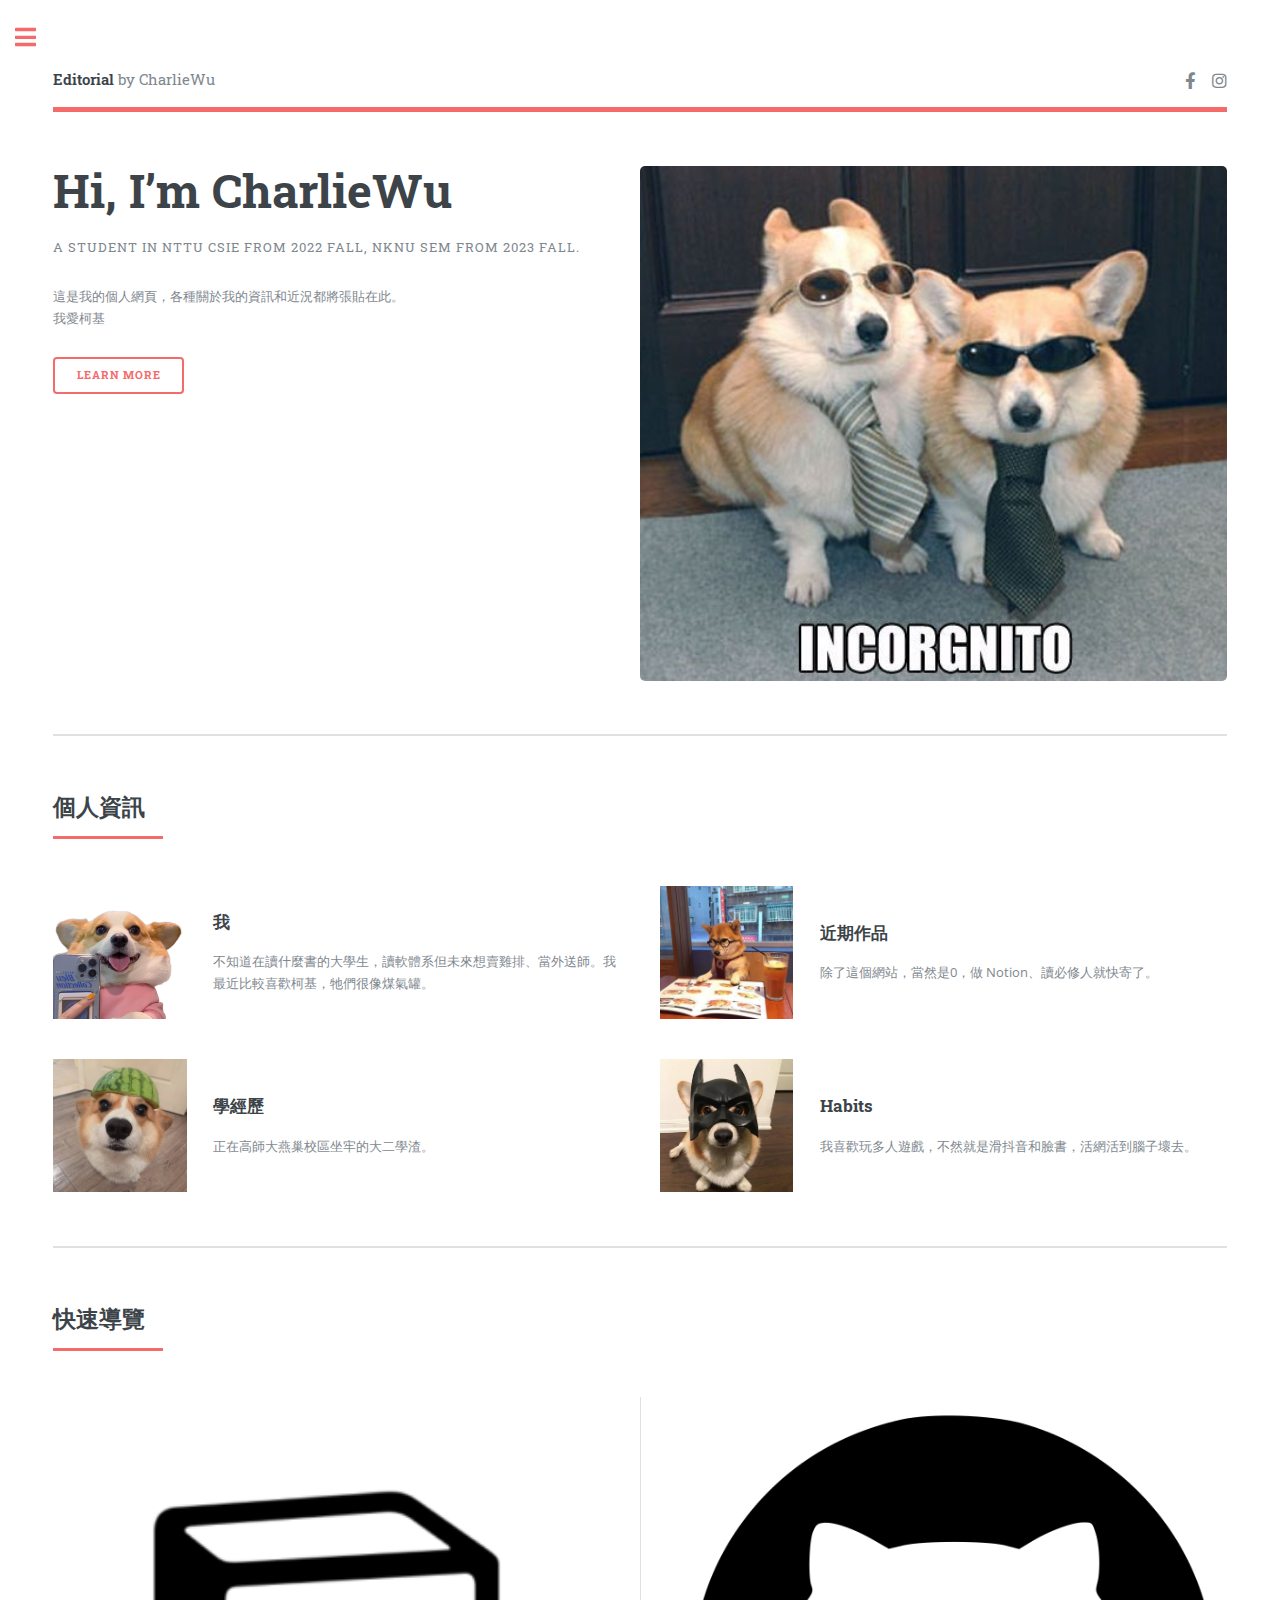
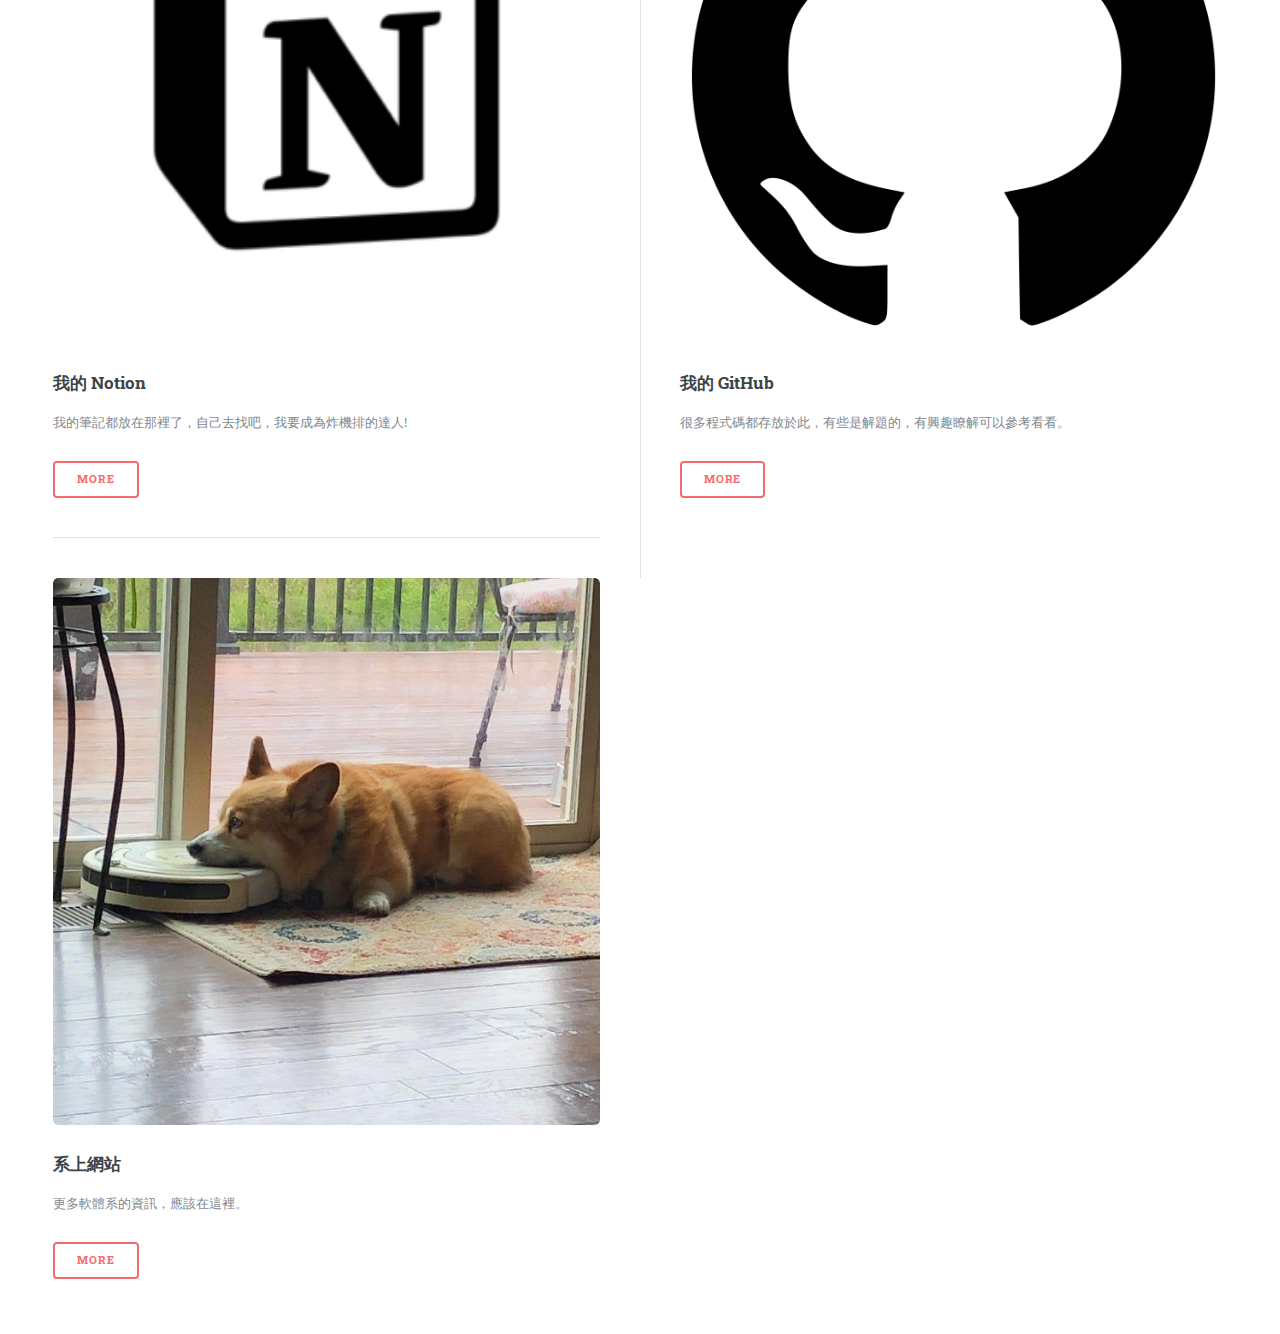
<file: index.html>
<!DOCTYPE HTML>
<html>
	<head>
		<title>吳傢澂 Jia-Cheng Wu</title>
		<meta charset="utf-8" />
		<meta name="viewport" content="width=device-width, initial-scale=1, user-scalable=no" />
		<link rel="stylesheet" href="assets/css/main.css" />
		<link rel="icon" type="images/png" href="images/icon.png">
	</head>
	<body class="is-preload">

		<!-- Wrapper -->
			<div id="wrapper">

				<!-- Main -->
					<div id="main">
						<div class="inner">

							<!-- Header -->
								<header id="header">
									<a href="index.html" class="logo"><strong>Editorial</strong> by CharlieWu</a>
									<ul class="icons">
										<!-- <li><a href="#" class="icon brands fa-twitter"><span class="label">Twitter</span></a></li> -->
										<li><a href="https://www.facebook.com/profile.php?id=100013579877013&mibextid=LQQJ4d" class="icon brands fa-facebook-f"><span class="label">Facebook</span></a></li>
										<!-- <li><a href="#" class="icon brands fa-snapchat-ghost"><span class="label">Snapchat</span></a></li> -->
										<li><a href="https://www.instagram.com/j6ru8tt6/" class="icon brands fa-instagram"><span class="label">Instagram</span></a></li>
										<!-- <li><a href="#" class="icon brands fa-medium-m"><span class="label">Medium</span></a></li> -->
									</ul>
								</header>

							<!-- Banner -->
								<section id="banner">
									<div class="content">
										<header>
											<h1>Hi, I’m CharlieWu<br/>
											</h1>
											<p>A student in NTTU CSIE from 2022 Fall, NKNU SEM from 2023 Fall.</p>
										</header>
										<p>這是我的個人網頁，各種關於我的資訊和近況都將張貼在此。</br>我愛柯基</p>
										<ul class="actions">
											<li><a href="https://youtu.be/PO8RV3ZE-TE?si=BbQsBzRjvBp0ImM4" class="button big">Learn More</a></li>
										</ul>
									</div>
									<span class="image object">
										<img src="images/pic10.jpg" alt="" />
									</span>
								</section>

							<!-- Section -->
								<section>
									<header class="major">
										<h2>個人資訊</h2>
									</header>
									<div class="features">
										<article>
											<!-- <span class="icon fa-gem"></span> -->
											<img class="icon fa-gem" src="images/icon.png"/>
											<div class="content">
												<h3>我</h3>
												<p>不知道在讀什麼書的大學生，讀軟體系但未來想賣雞排、當外送師。我最近比較喜歡柯基，牠們很像煤氣罐。</p>
											</div>
										</article>
										<article>
											<!-- <span class="icon solid fa-paper-plane"></span> -->
											<img class="icon solid fa-paper-plane" src="images/shiba1.jpg"/>
											<div class="content">
												<h3>近期作品</h3>
												<p>除了這個網站，當然是0，做 Notion、讀必修人就快寄了。</p>
											</div>
										</article>
										<article>
											<!-- <span class="icon solid fa-rocket"></span> -->
											<img class="icon solid fa-rocket" src="images/corgi1.jpg"/>
											<div class="content">
												<h3>學經歷</h3>
												<p>正在高師大燕巢校區坐牢的大二學渣。</p>
											</div>
										</article>
										<article>
											<!-- <span class="icon solid fa-signal"></span> -->
											<img class="icon solid fa-signal" src="images/corgi2.jpg"/>
											<div class="content">
												<h3>Habits</h3>
												<p>我喜歡玩多人遊戲，不然就是滑抖音和臉書，活網活到腦子壞去。</p>
											</div>
										</article>
									</div>
								</section>

							<!-- Section -->
								<section>
									<header class="major">
										<h2>快速導覽</h2>
									</header>
									<div class="posts">
										<article>
											<a href="https://amplified-scorpio-007.notion.site/Data-Vault-b89078888ac6452895cc4d7dde15cc70?pvs=4" class="image"><img src="images/pic01.jpg" alt="" /></a>
											<h3>我的 Notion</h3>
											<p>我的筆記都放在那裡了，自己去找吧，我要成為炸機排的達人!</p>
											<ul class="actions">
												<li><a href="https://amplified-scorpio-007.notion.site/Data-Vault-b89078888ac6452895cc4d7dde15cc70?pvs=4" class="button">More</a></li>
											</ul>
										</article>
										<article>
											<a href="https://github.com/calculusfkyou" class="image"><img src="images/pic02.jpg" alt="" /></a>
											<h3>我的 GitHub</h3>
											<p>很多程式碼都存放於此，有些是解題的，有興趣瞭解可以參考看看。</p>
											<ul class="actions">
												<li><a href="https://github.com/calculusfkyou" class="button">More</a></li>
											</ul>
										</article>
										<article>
											<a href="https://dept.nknu.edu.tw/WE/zh/" class="image"><img src="images/pic03.jpg" alt="" /></a>
											<h3>系上網站</h3>
											<p>更多軟體系的資訊，應該在這裡。</p>
											<ul class="actions">
												<li><a href="https://dept.nknu.edu.tw/WE/zh/" class="button">More</a></li>
											</ul>
										</article>
										<!-- <article>
											<a href="#" class="image"><img src="images/pic04.jpg" alt="" /></a>
											<h3>Sed etiam facilis</h3>
											<p>Aenean ornare velit lacus, ac varius enim lorem ullamcorper dolore. Proin aliquam facilisis ante interdum. Sed nulla amet lorem feugiat tempus aliquam.</p>
											<ul class="actions">
												<li><a href="#" class="button">More</a></li>
											</ul>
										</article>
										<article>
											<a href="#" class="image"><img src="images/pic05.jpg" alt="" /></a>
											<h3>Feugiat lorem aenean</h3>
											<p>Aenean ornare velit lacus, ac varius enim lorem ullamcorper dolore. Proin aliquam facilisis ante interdum. Sed nulla amet lorem feugiat tempus aliquam.</p>
											<ul class="actions">
												<li><a href="#" class="button">More</a></li>
											</ul>
										</article>
										<article>
											<a href="#" class="image"><img src="images/pic06.jpg" alt="" /></a>
											<h3>Amet varius aliquam</h3>
											<p>Aenean ornare velit lacus, ac varius enim lorem ullamcorper dolore. Proin aliquam facilisis ante interdum. Sed nulla amet lorem feugiat tempus aliquam.</p>
											<ul class="actions">
												<li><a href="#" class="button">More</a></li>
											</ul>
										</article> -->
									</div>
								</section>

						</div>
					</div>

				<!-- Sidebar -->
					<div id="sidebar">
						<div class="inner">

							<!-- Search -->
								<section id="search" class="alt">
									<form method="post" action="#">
										<input type="text" name="query" id="query" placeholder="Search" />
									</form>
								</section>

							<!-- Menu -->
								<nav id="menu">
									<header class="major">
										<h2>Menu</h2>
									</header>
									<ul>
										<li><a href="index.html">Homepage</a></li>
										<li><a href="generic.html">讀書計畫</a></li>
										<li><a href="elements.html">行事曆</a></li>
										<li>
											<span class="opener">Notion</span>
											<ul>
												<li><a href="#">物件導向</a></li>
												<li><a href="#">Ipsum Adipiscing</a></li>
												<li><a href="#">Tempus Magna</a></li>
												<li><a href="#">Feugiat Veroeros</a></li>
											</ul>
										</li>
										<li><a href="#">Etiam Dolore</a></li>
										<li><a href="#">Adipiscing</a></li>
										<li>
											<span class="opener">Another Submenu</span>
											<ul>
												<li><a href="#">Lorem Dolor</a></li>
												<li><a href="#">Ipsum Adipiscing</a></li>
												<li><a href="#">Tempus Magna</a></li>
												<li><a href="#">Feugiat Veroeros</a></li>
											</ul>
										</li>
										<li><a href="#">Maximus Erat</a></li>
										<li><a href="#">Sapien Mauris</a></li>
										<li><a href="#">Amet Lacinia</a></li>
									</ul>
								</nav>

							<!-- Section -->
								<section>
									<header class="major">
										<h2>Recently</h2>
									</header>
									<div class="mini-posts">
										<article>
											<a href="https://www.notion.so/2042317b62034aa69327cb62dcd6331c" class="image"><img src="images/pic07.jpg" alt="" /></a>
											<p>物件導向程式設計，學 Java 學到快掛。</p>
										</article>
										<article>
											<a href="https://drive.google.com/drive/folders/1WliUAwfjfbJcTvNmTWx6HELdRkZKZf99?usp=drive_link" class="image"><img src="images/pic08.png" alt="" /></a>
											<p>軟體工程第一堂，抓不到重點，葉師傅上課讓我很想睡。</p>
										</article>
										<article>
											<a href="https://www.notion.so/2042317b62034aa69327cb62dcd6331c" class="image"><img src="images/pic09.jpg" alt="" /></a>
											<p>今天是司機喔</p>
										</article>
									</div>
									<ul class="actions">
										<li><a href="#" class="button">More</a></li>
									</ul>
								</section>

							<!-- Section -->
								<section>
									<header class="major">
										<h2>Get in touch</h2>
									</header>
									<p>可以透過以下方式聯絡我</p>
									<ul class="contact">
										<li class="icon solid fa-envelope"><a href="#">charlie930320@gmail.com</a></li>
										<li class="icon solid fa-phone">(000) 000-0000</li>
										<li class="icon solid fa-home">824高雄市燕巢區深中路62號<br/></li>
									</ul>
								</section>

							<!-- Footer -->
								<footer id="footer">
									<p class="copyright">&copy; Copyright since 2023 by CharlieWu. All rights reserved.</p>
								</footer>
						</div>
					</div>
			</div>

		<!-- Scripts -->
			<script src="assets/js/jquery.min.js"></script>
			<script src="assets/js/browser.min.js"></script>
			<script src="assets/js/breakpoints.min.js"></script>
			<script src="assets/js/util.js"></script>
			<script src="assets/js/main.js"></script>

	</body>
</html>
</file>
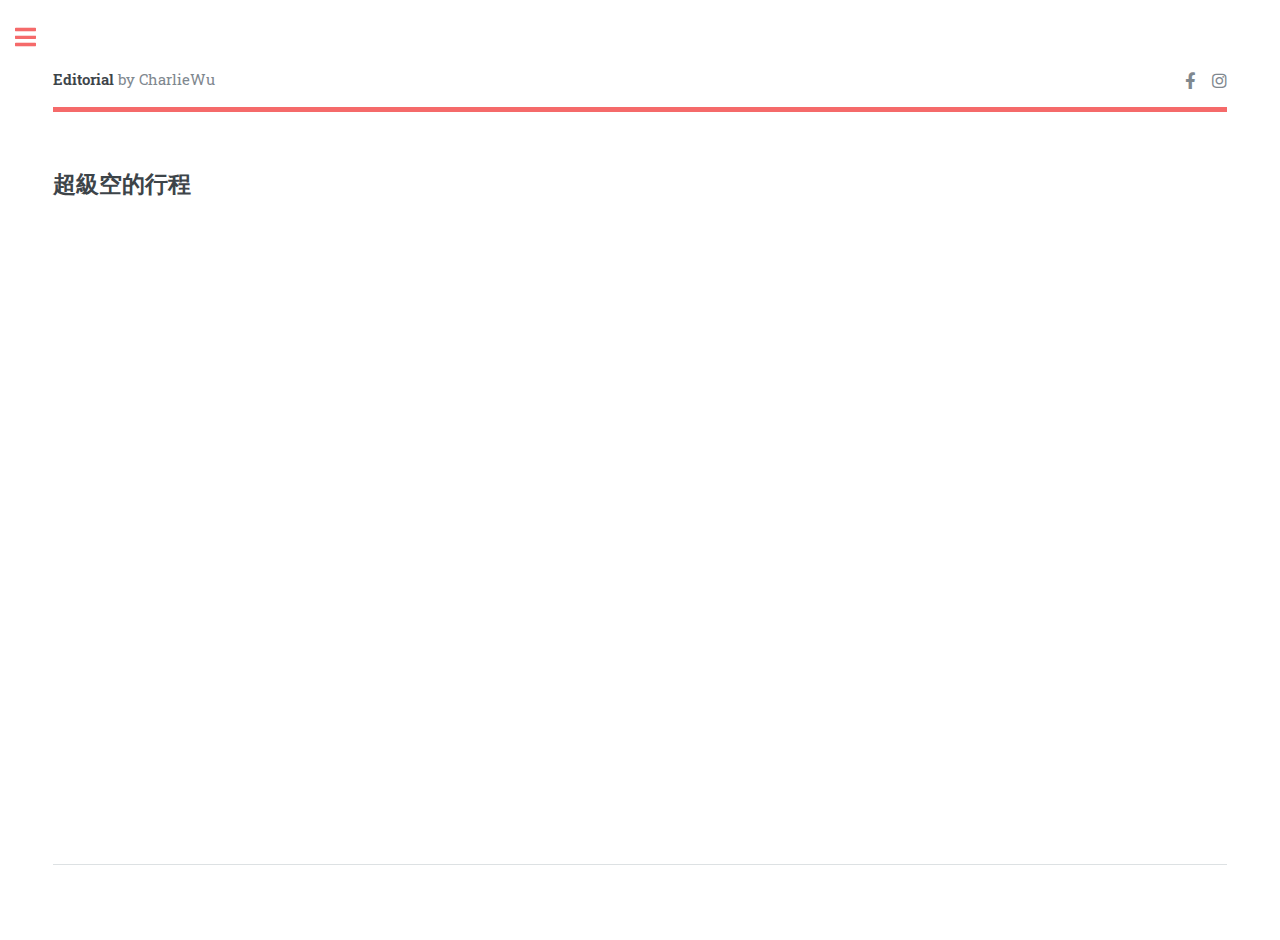
<file: elements.html>
<!DOCTYPE HTML>
<!--
	Editorial by HTML5 UP
	html5up.net | @ajlkn
	Free for personal and commercial use under the CCA 3.0 license (html5up.net/license)
-->
<html>
	<head>
		<title>Elements - Editorial by HTML5 UP</title>
		<meta charset="utf-8" />
		<meta name="viewport" content="width=device-width, initial-scale=1, user-scalable=no" />
		<link rel="stylesheet" href="assets/css/main.css" />
	</head>
	<body class="is-preload">

		<!-- Wrapper -->
			<div id="wrapper">

				<!-- Main -->
					<div id="main">
						<div class="inner">

							<!-- Header -->
								<header id="header">
									<a href="index.html" class="logo"><strong>Editorial</strong> by CharlieWu</a>
									<ul class="icons">
										<!-- <li><a href="#" class="icon brands fa-twitter"><span class="label">Twitter</span></a></li> -->
										<li><a href="https://www.facebook.com/profile.php?id=100013579877013&mibextid=LQQJ4d" class="icon brands fa-facebook-f"><span class="label">Facebook</span></a></li>
										<!-- <li><a href="#" class="icon brands fa-snapchat-ghost"><span class="label">Snapchat</span></a></li> -->
										<li><a href="https://www.instagram.com/j6ru8tt6/" class="icon brands fa-instagram"><span class="label">Instagram</span></a></li>
										<!-- <li><a href="#" class="icon brands fa-medium-m"><span class="label">Medium</span></a></li> -->
									</ul>
								</header>

							<!-- Content -->
								<section>
									<!-- <header class="main">
										<h1>Elements</h1>
									</header> -->
									
									<!-- Content -->
										<h2 id="content">超級空的行程</h2>
										<!-- <p>Praesent ac adipiscing ullamcorper semper ut amet ac risus. Lorem sapien ut odio odio nunc. Ac adipiscing nibh porttitor erat risus justo adipiscing adipiscing amet placerat accumsan. Vis. Faucibus odio magna tempus adipiscing a non. In mi primis arcu ut non accumsan vivamus ac blandit adipiscing adipiscing arcu metus praesent turpis eu ac lacinia nunc ac commodo gravida adipiscing eget accumsan ac nunc adipiscing adipiscing lorem ipsum dolor sit amet nullam veroeros adipiscing.</p> -->
										<div class="row">
											<iframe src="https://calendar.google.com/calendar/embed?src=charlie930320%40gmail.com&ctz=Asia%2FTaipei" style="border: 0" width="800" height="600" frameborder="0" scrolling="no"></iframe>
											<!-- <div class="col-6 col-12-small">
												<h3>Sem turpis amet semper</h3>
												<p>Nunc lacinia ante nunc ac lobortis. Interdum adipiscing gravida odio porttitor sem non mi integer non faucibus ornare mi ut ante amet placerat aliquet. Volutpat commodo eu sed ante lacinia. Sapien a lorem in integer ornare praesent commodo adipiscing arcu in massa commodo lorem accumsan at odio massa ac ac. Semper adipiscing varius montes viverra nibh in adipiscing blandit tempus accumsan.</p>
											</div>
											<div class="col-6 col-12-small">
												<h3>Magna odio tempus commodo</h3>
												<p>In arcu accumsan arcu adipiscing accumsan orci ac. Felis id enim aliquet. Accumsan ac integer lobortis commodo ornare aliquet accumsan erat tempus amet porttitor. Ante commodo blandit adipiscing integer semper orci eget. Faucibus commodo adipiscing mi eu nullam accumsan morbi arcu ornare odio mi adipiscing nascetur lacus ac interdum morbi accumsan vis mi accumsan.</p>
											</div> -->

											<!-- Break -->
											<!-- <div class="col-4 col-12-medium">
												<h3>Interdum sapien gravida</h3>
												<p>Nunc lacinia ante nunc ac lobortis. Interdum adipiscing gravida odio porttitor sem non mi integer non faucibus ornare mi ut ante amet placerat aliquet. Volutpat eu sed ante lacinia sapien lorem accumsan varius montes viverra nibh in adipiscing blandit.</p>
											</div>
											<div class="col-4 col-12-medium">
												<h3>Faucibus consequat lorem</h3>
												<p>Nunc lacinia ante nunc ac lobortis. Interdum adipiscing gravida odio porttitor sem non mi integer non faucibus ornare mi ut ante amet placerat aliquet. Volutpat eu sed ante lacinia sapien lorem accumsan varius montes viverra nibh in adipiscing blandit.</p>
											</div>
											<div class="col-4 col-12-medium">
												<h3>Accumsan montes viverra</h3>
												<p>Nunc lacinia ante nunc ac lobortis. Interdum adipiscing gravida odio porttitor sem non mi integer non faucibus ornare mi ut ante amet placerat aliquet. Volutpat eu sed ante lacinia sapien lorem accumsan varius montes viverra nibh in adipiscing blandit.</p>
											</div> -->
										</div>

									<hr class="major" />

									<!-- Elements -->
										<!-- <h2 id="elements">Elements</h2> -->
										<div class="row gtr-200">
											<div class="col-6 col-12-medium">

												<!-- Text stuff -->
													<!-- <h3>Text</h3>
													<p>This is <b>bold</b> and this is <strong>strong</strong>. This is <i>italic</i> and this is <em>emphasized</em>.
													This is <sup>superscript</sup> text and this is <sub>subscript</sub> text.
													This is <u>underlined</u> and this is code: <code>for (;;) { ... }</code>.
													Finally, this is a <a href="#">link</a>.</p>
													<hr />
													<h2>Heading Level 2</h2>
													<h3>Heading Level 3</h3>
													<h4>Heading Level 4</h4>
													<hr />
													<p>Nunc lacinia ante nunc ac lobortis. Interdum adipiscing gravida odio porttitor sem non mi integer non faucibus ornare mi ut ante amet placerat aliquet. Volutpat eu sed ante lacinia sapien lorem accumsan varius montes viverra nibh in adipiscing blandit tempus accumsan.</p> -->

												<!-- Lists -->
													<!-- <h3>Lists</h3>
													<div class="row">
														<div class="col-6 col-12-small">

															<h4>Unordered</h4>
															<ul>
																<li>Dolor etiam magna etiam.</li>
																<li>Sagittis lorem eleifend.</li>
																<li>Felis dolore viverra.</li>
															</ul>

															<h4>Alternate</h4>
															<ul class="alt">
																<li>Dolor etiam magna etiam.</li>
																<li>Sagittis lorem eleifend.</li>
																<li>Felis feugiat viverra.</li>
															</ul>

														</div>
														<div class="col-6 col-12-small">

															<h4>Ordered</h4>
															<ol>
																<li>Dolor etiam magna etiam.</li>
																<li>Etiam vel lorem sed viverra.</li>
																<li>Felis dolore viverra.</li>
																<li>Dolor etiam magna etiam.</li>
																<li>Etiam vel lorem sed viverra.</li>
																<li>Felis dolore viverra.</li>
															</ol>

															<h4>Icons</h4>
															<ul class="icons">
																<li><a href="#" class="icon brands fa-twitter"><span class="label">Twitter</span></a></li>
																<li><a href="#" class="icon brands fa-facebook-f"><span class="label">Facebook</span></a></li>
																<li><a href="#" class="icon brands fa-instagram"><span class="label">Instagram</span></a></li>
																<li><a href="#" class="icon brands fa-github"><span class="label">Github</span></a></li>
																<li><a href="#" class="icon brands fa-dribbble"><span class="label">Dribbble</span></a></li>
																<li><a href="#" class="icon brands fa-tumblr"><span class="label">Tumblr</span></a></li>
															</ul>

														</div>
													</div>
													<h4>Definition</h4>
													<dl>
														<dt>Item1</dt>
														<dd>
															<p>Lorem ipsum dolor vestibulum ante ipsum primis in faucibus vestibulum. Blandit adipiscing eu felis iaculis volutpat ac adipiscing accumsan eu faucibus. Integer ac pellentesque praesent. Lorem ipsum dolor.</p>
														</dd>
														<dt>Item2</dt>
														<dd>
															<p>Lorem ipsum dolor vestibulum ante ipsum primis in faucibus vestibulum. Blandit adipiscing eu felis iaculis volutpat ac adipiscing accumsan eu faucibus. Integer ac pellentesque praesent. Lorem ipsum dolor.</p>
														</dd>
														<dt>Item3</dt>
														<dd>
															<p>Lorem ipsum dolor vestibulum ante ipsum primis in faucibus vestibulum. Blandit adipiscing eu felis iaculis volutpat ac adipiscing accumsan eu faucibus. Integer ac pellentesque praesent. Lorem ipsum dolor.</p>
														</dd>
													</dl>

													<h4>Actions</h4>
													<ul class="actions">
														<li><a href="#" class="button primary">Default</a></li>
														<li><a href="#" class="button">Default</a></li>
													</ul>
													<ul class="actions small">
														<li><a href="#" class="button primary small">Small</a></li>
														<li><a href="#" class="button small">Small</a></li>
													</ul>
													<div class="row">
														<div class="col-6 col-12-small">
															<ul class="actions stacked">
																<li><a href="#" class="button primary">Default</a></li>
																<li><a href="#" class="button">Default</a></li>
															</ul>
														</div>
														<div class="col-6 col-12-small">
															<ul class="actions stacked">
																<li><a href="#" class="button primary small">Small</a></li>
																<li><a href="#" class="button small">Small</a></li>
															</ul>
														</div>
														<div class="col-6 col-12-small">
															<ul class="actions stacked">
																<li><a href="#" class="button primary fit">Default</a></li>
																<li><a href="#" class="button fit">Default</a></li>
															</ul>
														</div>
														<div class="col-6 col-12-small">
															<ul class="actions stacked">
																<li><a href="#" class="button primary small fit">Small</a></li>
																<li><a href="#" class="button small fit">Small</a></li>
															</ul>
														</div>
													</div>

													<h4>Pagination</h4>
													<ul class="pagination">
														<li><span class="button disabled">Prev</span></li>
														<li><a href="#" class="page active">1</a></li>
														<li><a href="#" class="page">2</a></li>
														<li><a href="#" class="page">3</a></li>
														<li><span>&hellip;</span></li>
														<li><a href="#" class="page">8</a></li>
														<li><a href="#" class="page">9</a></li>
														<li><a href="#" class="page">10</a></li>
														<li><a href="#" class="button">Next</a></li>
													</ul> -->

												<!-- Blockquote -->
													<!-- <h3>Blockquote</h3>
													<blockquote>Lorem ipsum dolor vestibulum ante ipsum primis in faucibus vestibulum. Blandit adipiscing eu felis iaculis volutpat ac adipiscing accumsan eu faucibus. Integer ac pellentesque praesent. Lorem ipsum dolor. Lorem ipsum dolor vestibulum ante ipsum primis in faucibus vestibulum. Blandit adipiscing eu felis iaculis volutpat ac adipiscing accumsan eu faucibus.</blockquote> -->

												<!-- Table -->
													<!-- <h3>Table</h3>

													<h4>Default</h4>
													<div class="table-wrapper">
														<table>
															<thead>
																<tr>
																	<th>Name</th>
																	<th>Description</th>
																	<th>Price</th>
																</tr>
															</thead>
															<tbody>
																<tr>
																	<td>Item1</td>
																	<td>Ante turpis integer aliquet porttitor.</td>
																	<td>29.99</td>
																</tr>
																<tr>
																	<td>Item2</td>
																	<td>Vis ac commodo adipiscing arcu aliquet.</td>
																	<td>19.99</td>
																</tr>
																<tr>
																	<td>Item3</td>
																	<td> Morbi faucibus arcu accumsan lorem.</td>
																	<td>29.99</td>
																</tr>
																<tr>
																	<td>Item4</td>
																	<td>Vitae integer tempus condimentum.</td>
																	<td>19.99</td>
																</tr>
																<tr>
																	<td>Item5</td>
																	<td>Ante turpis integer aliquet porttitor.</td>
																	<td>29.99</td>
																</tr>
															</tbody>
															<tfoot>
																<tr>
																	<td colspan="2"></td>
																	<td>100.00</td>
																</tr>
															</tfoot>
														</table>
													</div> -->

													<!-- <h4>Alternate</h4>
													<div class="table-wrapper">
														<table class="alt">
															<thead>
																<tr>
																	<th>Name</th>
																	<th>Description</th>
																	<th>Price</th>
																</tr>
															</thead>
															<tbody>
																<tr>
																	<td>Item1</td>
																	<td>Ante turpis integer aliquet porttitor.</td>
																	<td>29.99</td>
																</tr>
																<tr>
																	<td>Item2</td>
																	<td>Vis ac commodo adipiscing arcu aliquet.</td>
																	<td>19.99</td>
																</tr>
																<tr>
																	<td>Item3</td>
																	<td> Morbi faucibus arcu accumsan lorem.</td>
																	<td>29.99</td>
																</tr>
																<tr>
																	<td>Item4</td>
																	<td>Vitae integer tempus condimentum.</td>
																	<td>19.99</td>
																</tr>
																<tr>
																	<td>Item5</td>
																	<td>Ante turpis integer aliquet porttitor.</td>
																	<td>29.99</td>
																</tr>
															</tbody>
															<tfoot>
																<tr>
																	<td colspan="2"></td>
																	<td>100.00</td>
																</tr>
															</tfoot>
														</table>
													</div> -->
											</div>
											<div class="col-6 col-12-medium">

												<!-- Buttons -->
													<!-- <h3>Buttons</h3>
													<ul class="actions">
														<li><a href="#" class="button primary">Primary</a></li>
														<li><a href="#" class="button">Default</a></li>
													</ul>
													<ul class="actions">
														<li><a href="#" class="button large">Large</a></li>
														<li><a href="#" class="button">Default</a></li>
														<li><a href="#" class="button small">Small</a></li>
													</ul>
													<ul class="actions">
														<li><a href="#" class="button primary large">Large</a></li>
														<li><a href="#" class="button primary">Default</a></li>
														<li><a href="#" class="button primary small">Small</a></li>
													</ul>
													<ul class="actions fit">
														<li><a href="#" class="button primary fit">Fit</a></li>
														<li><a href="#" class="button fit">Fit</a></li>
													</ul>
													<ul class="actions fit small">
														<li><a href="#" class="button primary fit small">Fit + Small</a></li>
														<li><a href="#" class="button fit small">Fit + Small</a></li>
													</ul>
													<ul class="actions">
														<li><a href="#" class="button primary icon solid fa-search">Icon</a></li>
														<li><a href="#" class="button icon solid fa-download">Icon</a></li>
													</ul>
													<ul class="actions">
														<li><span class="button primary disabled">Primary</span></li>
														<li><span class="button disabled">Default</span></li>
													</ul> -->

												<!-- Form -->
													<!-- <h3>Form</h3> -->

													<form method="post" action="#">
														<div class="row gtr-uniform">
															<!-- <div class="col-6 col-12-xsmall">
																<input type="text" name="demo-name" id="demo-name" value="" placeholder="Name" />
															</div>
															<div class="col-6 col-12-xsmall">
																<input type="email" name="demo-email" id="demo-email" value="" placeholder="Email" />
															</div> -->
															
															<!-- Break -->
															<!-- <div class="col-12">
																<select name="demo-category" id="demo-category">
																	<option value="">- Category -</option>
																	<option value="1">Manufacturing</option>
																	<option value="1">Shipping</option>
																	<option value="1">Administration</option>
																	<option value="1">Human Resources</option>
																</select>
															</div> -->

															<!-- Break -->
															<!-- <div class="col-4 col-12-small">
																<input type="radio" id="demo-priority-low" name="demo-priority" checked>
																<label for="demo-priority-low">Low</label>
															</div>
															<div class="col-4 col-12-small">
																<input type="radio" id="demo-priority-normal" name="demo-priority">
																<label for="demo-priority-normal">Normal</label>
															</div>
															<div class="col-4 col-12-small">
																<input type="radio" id="demo-priority-high" name="demo-priority">
																<label for="demo-priority-high">High</label>
															</div> -->

															<!-- Break -->
															<!-- <div class="col-6 col-12-small">
																<input type="checkbox" id="demo-copy" name="demo-copy">
																<label for="demo-copy">Email me a copy</label>
															</div>
															<div class="col-6 col-12-small">
																<input type="checkbox" id="demo-human" name="demo-human" checked>
																<label for="demo-human">I am a human</label>
															</div> -->

															<!-- Break -->
															<!-- <div class="col-12">
																<textarea name="demo-message" id="demo-message" placeholder="Enter your message" rows="6"></textarea>
															</div> -->

															<!-- Break -->
															<!-- <div class="col-12">
																<ul class="actions">
																	<li><input type="submit" value="Send Message" class="primary" /></li>
																	<li><input type="reset" value="Reset" /></li>
																</ul>
															</div> -->
														</div>
													</form>

												<!-- Image -->
													<!-- <h3>Image</h3> -->

													<!-- <h4>Fit</h4>
													<span class="image fit"><img src="images/pic11.jpg" alt="" /></span> -->
													<div class="box alt">
														<!-- <div class="row gtr-50 gtr-uniform">
															<div class="col-4"><span class="image fit"><img src="images/pic01.jpg" alt="" /></span></div>
															<div class="col-4"><span class="image fit"><img src="images/pic02.jpg" alt="" /></span></div>
															<div class="col-4"><span class="image fit"><img src="images/pic03.jpg" alt="" /></span></div> -->
															
															<!-- Break -->
															<!-- <div class="col-4"><span class="image fit"><img src="images/pic03.jpg" alt="" /></span></div>
															<div class="col-4"><span class="image fit"><img src="images/pic01.jpg" alt="" /></span></div>
															<div class="col-4"><span class="image fit"><img src="images/pic02.jpg" alt="" /></span></div> -->
															
															<!-- Break -->
															<!-- <div class="col-4"><span class="image fit"><img src="images/pic02.jpg" alt="" /></span></div>
															<div class="col-4"><span class="image fit"><img src="images/pic03.jpg" alt="" /></span></div>
															<div class="col-4"><span class="image fit"><img src="images/pic01.jpg" alt="" /></span></div>
														</div> -->
													</div>

													<!-- <h4>Left &amp; Right</h4>
													<p><span class="image left"><img src="images/pic01.jpg" alt="" /></span>Lorem ipsum dolor sit accumsan interdum nisi, quis tincidunt felis sagittis eget. tempus euismod. Vestibulum ante ipsum primis in faucibus vestibulum. Blandit adipiscing eu felis iaculis volutpat ac adipiscing accumsan eu faucibus. Integer ac pellentesque praesent tincidunt felis sagittis eget. tempus euismod. Vestibulum ante ipsum primis sagittis eget. tempus euismod. Vestibulum ante ipsum primis in faucibus vestibulum. Blandit adipiscing eu felis iaculis volutpat ac adipiscing accumsan eu faucibus. Integer ac pellentesque praesent.</p>
													<p><span class="image right"><img src="images/pic02.jpg" alt="" /></span>Lorem ipsum dolor sit accumsan interdum nisi, quis tincidunt felis sagittis eget. tempus euismod. Vestibulum ante ipsum primis in faucibus vestibulum. Blandit adipiscing eu felis iaculis volutpat ac adipiscing accumsan eu faucibus. Integer ac pellentesque praesent tincidunt felis sagittis eget. tempus euismod. Vestibulum ante ipsum primis sagittis eget. tempus euismod. Vestibulum ante ipsum primis in faucibus vestibulum. Blandit adipiscing eu felis iaculis volutpat ac adipiscing accumsan eu faucibus. Integer ac pellentesque praesent.</p> -->

												<!-- Box -->
													<!-- <h3>Box</h3>
													<div class="box">
														<p>Felis sagittis eget tempus primis in faucibus vestibulum. Blandit adipiscing eu felis iaculis volutpat ac adipiscing accumsan eu faucibus. Integer ac pellentesque praesent tincidunt felis sagittis eget. tempus euismod. Magna sed etiam ante ipsum primis in faucibus vestibulum.</p>
													</div> -->

												<!-- Preformatted Code -->
													<!-- <h3>Preformatted</h3>
													<pre><code>i = 0;

while (!deck.isInOrder()) {
    print 'Iteration ' + i;
    deck.shuffle();
    i++;
}

print 'It took ' + i + ' iterations to sort the deck.';
</code></pre> -->

											</div>
										</div>

								</section>

						</div>
					</div>

				<!-- Sidebar -->
					<div id="sidebar">
						<div class="inner">

							<!-- Search -->
								<section id="search" class="alt">
									<form method="post" action="#">
										<input type="text" name="query" id="query" placeholder="Search" />
									</form>
								</section>

							<!-- Menu -->
								<nav id="menu">
									<header class="major">
										<h2>Menu</h2>
									</header>
									<ul>
										<li><a href="index.html">Homepage</a></li>
										<li><a href="generic.html">讀書計畫</a></li>
										<li><a href="elements.html">行事曆</a></li>
										<li>
											<span class="opener">Notion</span>
											<ul>
												<li><a href="#">物件導向</a></li>
												<li><a href="#">Ipsum Adipiscing</a></li>
												<li><a href="#">Tempus Magna</a></li>
												<li><a href="#">Feugiat Veroeros</a></li>
											</ul>
										</li>
										<li><a href="#">Etiam Dolore</a></li>
										<li><a href="#">Adipiscing</a></li>
										<li>
											<span class="opener">Another Submenu</span>
											<ul>
												<li><a href="#">Lorem Dolor</a></li>
												<li><a href="#">Ipsum Adipiscing</a></li>
												<li><a href="#">Tempus Magna</a></li>
												<li><a href="#">Feugiat Veroeros</a></li>
											</ul>
										</li>
										<li><a href="#">Maximus Erat</a></li>
										<li><a href="#">Sapien Mauris</a></li>
										<li><a href="#">Amet Lacinia</a></li>
									</ul>
								</nav>

							<!-- Section -->
								<section>
									<header class="major">
										<h2>Recently</h2>
									</header>
									<div class="mini-posts">
										<article>
											<a href="https://www.notion.so/2042317b62034aa69327cb62dcd6331c" class="image"><img src="images/pic07.jpg" alt="" /></a>
											<p>物件導向程式設計，學 Java 學到快掛。</p>
										</article>
										<article>
											<a href="https://drive.google.com/drive/folders/1WliUAwfjfbJcTvNmTWx6HELdRkZKZf99?usp=drive_link" class="image"><img src="images/pic08.png" alt="" /></a>
											<p>軟體工程第一堂，抓不到重點，葉師傅上課讓我很想睡。</p>
										</article>
										<article>
											<a href="https://www.notion.so/2042317b62034aa69327cb62dcd6331c" class="image"><img src="images/pic09.jpg" alt="" /></a>
											<p>今天是司機喔</p>
										</article>
									</div>
									<ul class="actions">
										<li><a href="#" class="button">More</a></li>
									</ul>
								</section>

							<!-- Section -->
								<section>
									<header class="major">
										<h2>Get in touch</h2>
									</header>
									<p>可以透過以下方式聯絡我</p>
									<ul class="contact">
										<li class="icon solid fa-envelope"><a href="#">charlie930320@gmail.com</a></li>
										<li class="icon solid fa-phone">(000) 000-0000</li>
										<li class="icon solid fa-home">824高雄市燕巢區深中路62號<br/></li>
									</ul>
								</section>

							<!-- Footer -->
								<footer id="footer">
									<p class="copyright">&copy; Untitled. All rights reserved. Demo Images: <a href="https://unsplash.com">Unsplash</a>. Design: <a href="https://html5up.net">HTML5 UP</a>.</p>
								</footer>

						</div>
					</div>

			</div>

		<!-- Scripts -->
			<script src="assets/js/jquery.min.js"></script>
			<script src="assets/js/browser.min.js"></script>
			<script src="assets/js/breakpoints.min.js"></script>
			<script src="assets/js/util.js"></script>
			<script src="assets/js/main.js"></script>

	</body>
</html>
</file>
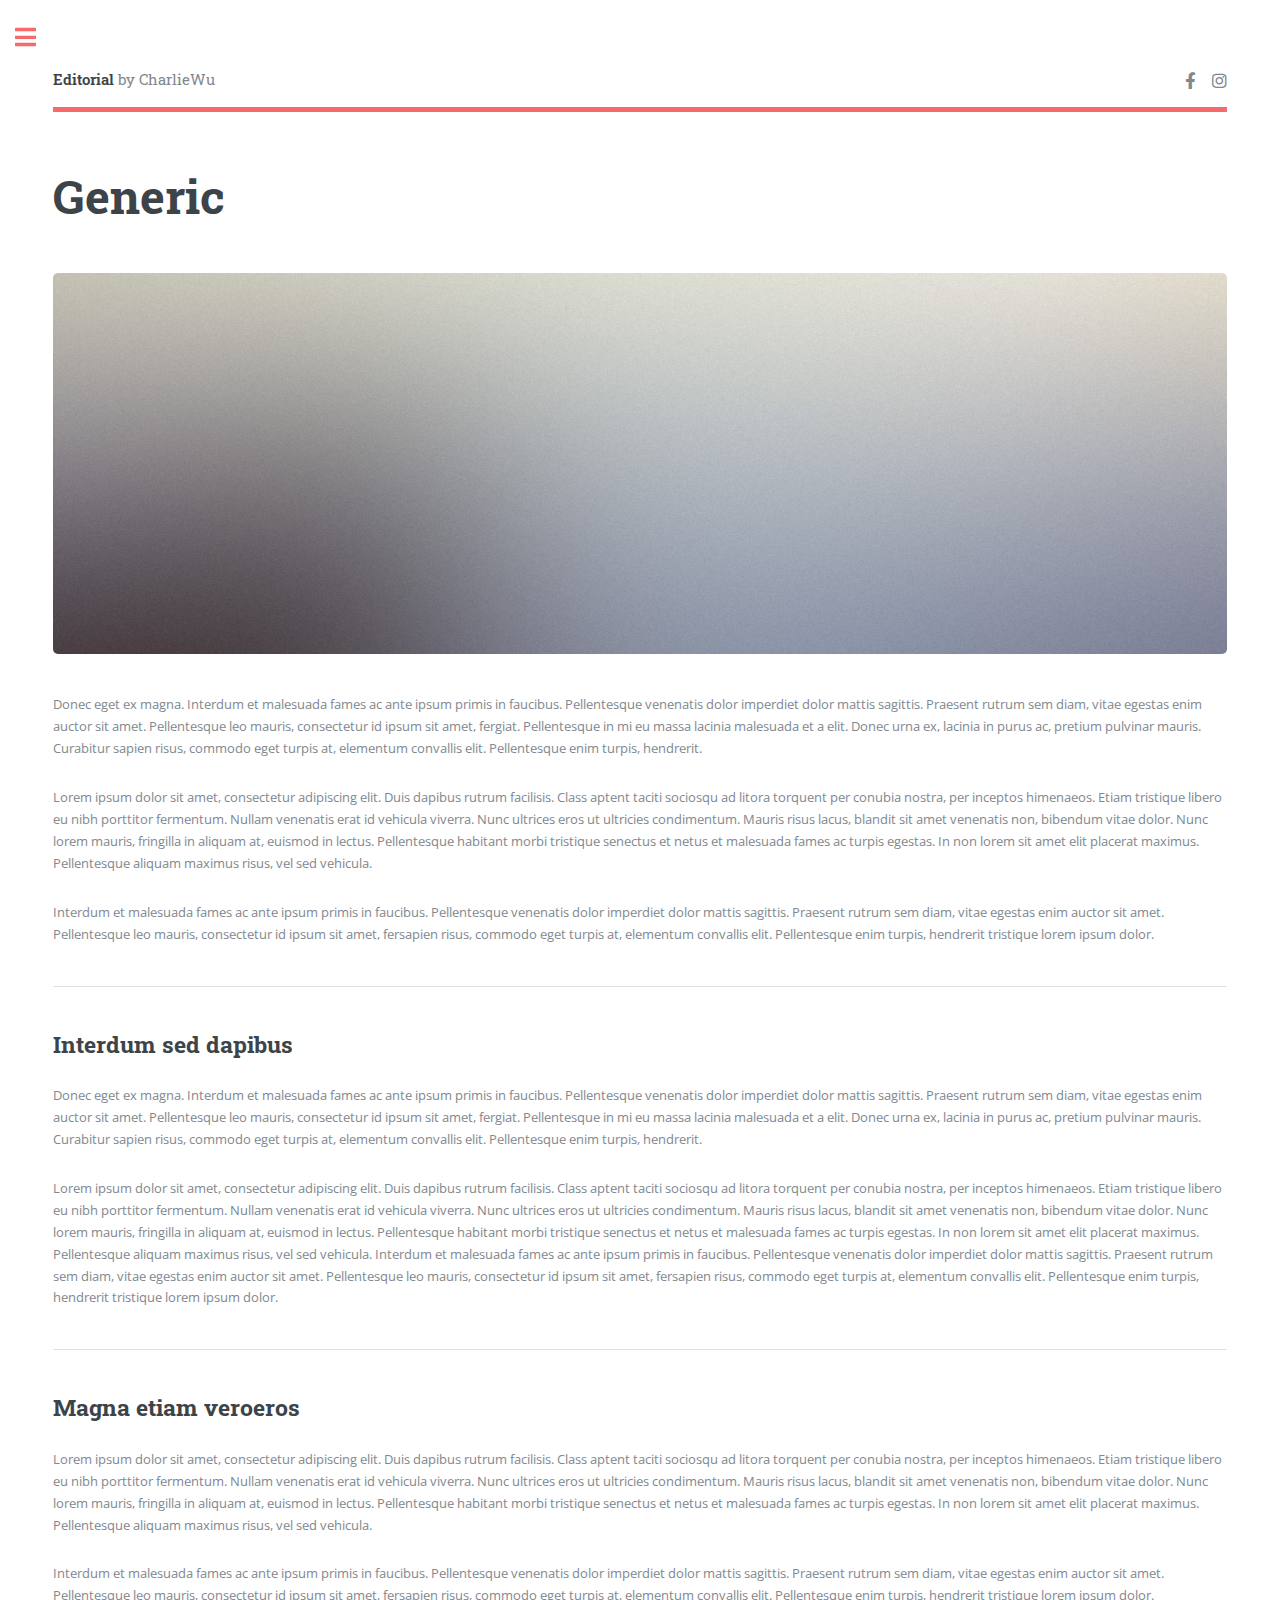
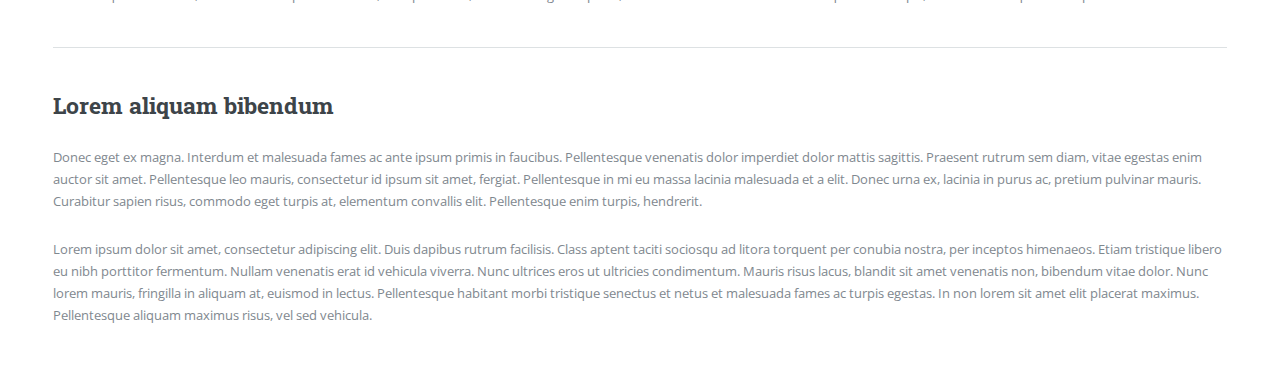
<file: generic.html>
<!DOCTYPE HTML>
<html>
	<head>
		<title>Generic - Editorial by HTML5 UP</title>
		<meta charset="utf-8" />
		<meta name="viewport" content="width=device-width, initial-scale=1, user-scalable=no" />
		<link rel="stylesheet" href="assets/css/main.css" />
	</head>
	<body class="is-preload">

		<!-- Wrapper -->
			<div id="wrapper">

				<!-- Main -->
					<div id="main">
						<div class="inner">

							<!-- Header -->
								<header id="header">
									<a href="index.html" class="logo"><strong>Editorial</strong> by CharlieWu</a>
									<ul class="icons">
										<!-- <li><a href="#" class="icon brands fa-twitter"><span class="label">Twitter</span></a></li> -->
										<li><a href="https://www.facebook.com/profile.php?id=100013579877013&mibextid=LQQJ4d" class="icon brands fa-facebook-f"><span class="label">Facebook</span></a></li>
										<!-- <li><a href="#" class="icon brands fa-snapchat-ghost"><span class="label">Snapchat</span></a></li> -->
										<li><a href="https://www.instagram.com/j6ru8tt6/" class="icon brands fa-instagram"><span class="label">Instagram</span></a></li>
										<!-- <li><a href="#" class="icon brands fa-medium-m"><span class="label">Medium</span></a></li> -->
									</ul>
								</header>

							<!-- Content -->
								<section>
									<header class="main">
										<h1>Generic</h1>
									</header>

									<span class="image main"><img src="images/pic11.jpg" alt="" /></span>

									<p>Donec eget ex magna. Interdum et malesuada fames ac ante ipsum primis in faucibus. Pellentesque venenatis dolor imperdiet dolor mattis sagittis. Praesent rutrum sem diam, vitae egestas enim auctor sit amet. Pellentesque leo mauris, consectetur id ipsum sit amet, fergiat. Pellentesque in mi eu massa lacinia malesuada et a elit. Donec urna ex, lacinia in purus ac, pretium pulvinar mauris. Curabitur sapien risus, commodo eget turpis at, elementum convallis elit. Pellentesque enim turpis, hendrerit.</p>
									<p>Lorem ipsum dolor sit amet, consectetur adipiscing elit. Duis dapibus rutrum facilisis. Class aptent taciti sociosqu ad litora torquent per conubia nostra, per inceptos himenaeos. Etiam tristique libero eu nibh porttitor fermentum. Nullam venenatis erat id vehicula viverra. Nunc ultrices eros ut ultricies condimentum. Mauris risus lacus, blandit sit amet venenatis non, bibendum vitae dolor. Nunc lorem mauris, fringilla in aliquam at, euismod in lectus. Pellentesque habitant morbi tristique senectus et netus et malesuada fames ac turpis egestas. In non lorem sit amet elit placerat maximus. Pellentesque aliquam maximus risus, vel sed vehicula.</p>
									<p>Interdum et malesuada fames ac ante ipsum primis in faucibus. Pellentesque venenatis dolor imperdiet dolor mattis sagittis. Praesent rutrum sem diam, vitae egestas enim auctor sit amet. Pellentesque leo mauris, consectetur id ipsum sit amet, fersapien risus, commodo eget turpis at, elementum convallis elit. Pellentesque enim turpis, hendrerit tristique lorem ipsum dolor.</p>

									<hr class="major" />

									<h2>Interdum sed dapibus</h2>
									<p>Donec eget ex magna. Interdum et malesuada fames ac ante ipsum primis in faucibus. Pellentesque venenatis dolor imperdiet dolor mattis sagittis. Praesent rutrum sem diam, vitae egestas enim auctor sit amet. Pellentesque leo mauris, consectetur id ipsum sit amet, fergiat. Pellentesque in mi eu massa lacinia malesuada et a elit. Donec urna ex, lacinia in purus ac, pretium pulvinar mauris. Curabitur sapien risus, commodo eget turpis at, elementum convallis elit. Pellentesque enim turpis, hendrerit.</p>
									<p>Lorem ipsum dolor sit amet, consectetur adipiscing elit. Duis dapibus rutrum facilisis. Class aptent taciti sociosqu ad litora torquent per conubia nostra, per inceptos himenaeos. Etiam tristique libero eu nibh porttitor fermentum. Nullam venenatis erat id vehicula viverra. Nunc ultrices eros ut ultricies condimentum. Mauris risus lacus, blandit sit amet venenatis non, bibendum vitae dolor. Nunc lorem mauris, fringilla in aliquam at, euismod in lectus. Pellentesque habitant morbi tristique senectus et netus et malesuada fames ac turpis egestas. In non lorem sit amet elit placerat maximus. Pellentesque aliquam maximus risus, vel sed vehicula. Interdum et malesuada fames ac ante ipsum primis in faucibus. Pellentesque venenatis dolor imperdiet dolor mattis sagittis. Praesent rutrum sem diam, vitae egestas enim auctor sit amet. Pellentesque leo mauris, consectetur id ipsum sit amet, fersapien risus, commodo eget turpis at, elementum convallis elit. Pellentesque enim turpis, hendrerit tristique lorem ipsum dolor.</p>

									<hr class="major" />

									<h2>Magna etiam veroeros</h2>
									<p>Lorem ipsum dolor sit amet, consectetur adipiscing elit. Duis dapibus rutrum facilisis. Class aptent taciti sociosqu ad litora torquent per conubia nostra, per inceptos himenaeos. Etiam tristique libero eu nibh porttitor fermentum. Nullam venenatis erat id vehicula viverra. Nunc ultrices eros ut ultricies condimentum. Mauris risus lacus, blandit sit amet venenatis non, bibendum vitae dolor. Nunc lorem mauris, fringilla in aliquam at, euismod in lectus. Pellentesque habitant morbi tristique senectus et netus et malesuada fames ac turpis egestas. In non lorem sit amet elit placerat maximus. Pellentesque aliquam maximus risus, vel sed vehicula.</p>
									<p>Interdum et malesuada fames ac ante ipsum primis in faucibus. Pellentesque venenatis dolor imperdiet dolor mattis sagittis. Praesent rutrum sem diam, vitae egestas enim auctor sit amet. Pellentesque leo mauris, consectetur id ipsum sit amet, fersapien risus, commodo eget turpis at, elementum convallis elit. Pellentesque enim turpis, hendrerit tristique lorem ipsum dolor.</p>

									<hr class="major" />

									<h2>Lorem aliquam bibendum</h2>
									<p>Donec eget ex magna. Interdum et malesuada fames ac ante ipsum primis in faucibus. Pellentesque venenatis dolor imperdiet dolor mattis sagittis. Praesent rutrum sem diam, vitae egestas enim auctor sit amet. Pellentesque leo mauris, consectetur id ipsum sit amet, fergiat. Pellentesque in mi eu massa lacinia malesuada et a elit. Donec urna ex, lacinia in purus ac, pretium pulvinar mauris. Curabitur sapien risus, commodo eget turpis at, elementum convallis elit. Pellentesque enim turpis, hendrerit.</p>
									<p>Lorem ipsum dolor sit amet, consectetur adipiscing elit. Duis dapibus rutrum facilisis. Class aptent taciti sociosqu ad litora torquent per conubia nostra, per inceptos himenaeos. Etiam tristique libero eu nibh porttitor fermentum. Nullam venenatis erat id vehicula viverra. Nunc ultrices eros ut ultricies condimentum. Mauris risus lacus, blandit sit amet venenatis non, bibendum vitae dolor. Nunc lorem mauris, fringilla in aliquam at, euismod in lectus. Pellentesque habitant morbi tristique senectus et netus et malesuada fames ac turpis egestas. In non lorem sit amet elit placerat maximus. Pellentesque aliquam maximus risus, vel sed vehicula.</p>

								</section>

						</div>
					</div>

				<!-- Sidebar -->
					<div id="sidebar">
						<div class="inner">

							<!-- Search -->
								<section id="search" class="alt">
									<form method="post" action="#">
										<input type="text" name="query" id="query" placeholder="Search" />
									</form>
								</section>

							<!-- Menu -->
								<nav id="menu">
									<header class="major">
										<h2>Menu</h2>
									</header>
									<ul>
										<li><a href="index.html">Homepage</a></li>
										<li><a href="generic.html">Generic</a></li>
										<li><a href="elements.html">Elements</a></li>
										<li>
											<span class="opener">Submenu</span>
											<ul>
												<li><a href="#">Lorem Dolor</a></li>
												<li><a href="#">Ipsum Adipiscing</a></li>
												<li><a href="#">Tempus Magna</a></li>
												<li><a href="#">Feugiat Veroeros</a></li>
											</ul>
										</li>
										<li><a href="#">Etiam Dolore</a></li>
										<li><a href="#">Adipiscing</a></li>
										<li>
											<span class="opener">Another Submenu</span>
											<ul>
												<li><a href="#">Lorem Dolor</a></li>
												<li><a href="#">Ipsum Adipiscing</a></li>
												<li><a href="#">Tempus Magna</a></li>
												<li><a href="#">Feugiat Veroeros</a></li>
											</ul>
										</li>
										<li><a href="#">Maximus Erat</a></li>
										<li><a href="#">Sapien Mauris</a></li>
										<li><a href="#">Amet Lacinia</a></li>
									</ul>
								</nav>

							<!-- Section -->
								<section>
									<header class="major">
										<h2>Recently</h2>
									</header>
									<div class="mini-posts">
										<article>
											<a href="https://www.notion.so/2042317b62034aa69327cb62dcd6331c" class="image"><img src="images/pic07.jpg" alt="" /></a>
											<p>物件導向程式設計，學 Java 學到快掛。</p>
										</article>
										<article>
											<a href="https://drive.google.com/drive/folders/1WliUAwfjfbJcTvNmTWx6HELdRkZKZf99?usp=drive_link" class="image"><img src="images/pic08.png" alt="" /></a>
											<p>軟體工程第一堂，抓不到重點，葉師傅上課讓我很想睡。</p>
										</article>
										<article>
											<a href="https://www.notion.so/2042317b62034aa69327cb62dcd6331c" class="image"><img src="images/pic09.jpg" alt="" /></a>
											<p>今天是司機喔</p>
										</article>
									</div>
									<ul class="actions">
										<li><a href="#" class="button">More</a></li>
									</ul>
								</section>

							<!-- Section -->
								<section>
									<header class="major">
										<h2>Get in touch</h2>
									</header>
									<p>可以透過以下方式聯絡我</p>
									<ul class="contact">
										<li class="icon solid fa-envelope"><a href="#">charlie930320@gmail.com</a></li>
										<li class="icon solid fa-phone">(000) 000-0000</li>
										<li class="icon solid fa-home">824高雄市燕巢區深中路62號<br/></li>
									</ul>
								</section>

							<!-- Footer -->
								<footer id="footer">
									<p class="copyright">&copy; Copyright since 2023 by CharlieWu. All rights reserved.</p>
								</footer>

						</div>
					</div>

			</div>

		<!-- Scripts -->
			<script src="assets/js/jquery.min.js"></script>
			<script src="assets/js/browser.min.js"></script>
			<script src="assets/js/breakpoints.min.js"></script>
			<script src="assets/js/util.js"></script>
			<script src="assets/js/main.js"></script>

	</body>
</html>
</file>
<file: assets/css/main.css>
@import url(fontawesome-all.min.css);
@import url("https://fonts.googleapis.com/css?family=Open+Sans:400,600,400italic,600italic|Roboto+Slab:400,700");
/*
	Editorial by HTML5 UP
	html5up.net | @ajlkn
	Free for personal and commercial use under the CCA 3.0 license (html5up.net/license)
*/
html, body, div, span, applet, object,
iframe, h1, h2, h3, h4, h5, h6, p, blockquote,
pre, a, abbr, acronym, address, big, cite,
code, del, dfn, em, img, ins, kbd, q, s, samp,
small, strike, strong, sub, sup, tt, var, b,
u, i, center, dl, dt, dd, ol, ul, li, fieldset,
form, label, legend, table, caption, tbody,
tfoot, thead, tr, th, td, article, aside,
canvas, details, embed, figure, figcaption,
footer, header, hgroup, menu, nav, output, ruby,
section, summary, time, mark, audio, video {
  margin: 0;
  padding: 0;
  border: 0;
  font-size: 100%;
  font: inherit;
  vertical-align: baseline; }

article, aside, details, figcaption, figure,
footer, header, hgroup, menu, nav, section {
  display: block; }

body {
  line-height: 1; }

ol, ul {
  list-style: none; }

blockquote, q {
  quotes: none; }
  blockquote:before, blockquote:after, q:before, q:after {
    content: '';
    content: none; }

table {
  border-collapse: collapse;
  border-spacing: 0; }

body {
  -webkit-text-size-adjust: none; }

mark {
  background-color: transparent;
  color: inherit; }

input::-moz-focus-inner {
  border: 0;
  padding: 0; }

input, select, textarea {
  -moz-appearance: none;
  -webkit-appearance: none;
  -ms-appearance: none;
  appearance: none; }

/* Basic */
@-ms-viewport {
  width: device-width; }

body {
  -ms-overflow-style: scrollbar; }

@media screen and (max-width: 480px) {
  html, body {
    min-width: 320px; } }

html {
  box-sizing: border-box; }

*, *:before, *:after {
  box-sizing: inherit; }

body {
  background: #ffffff; }
  body.is-preload *, body.is-preload *:before, body.is-preload *:after, body.is-resizing *, body.is-resizing *:before, body.is-resizing *:after {
    -moz-animation: none !important;
    -webkit-animation: none !important;
    -ms-animation: none !important;
    animation: none !important;
    -moz-transition: none !important;
    -webkit-transition: none !important;
    -ms-transition: none !important;
    transition: none !important; }

/* Type */
body, input, select, textarea {
  color: #7f888f;
  font-family: "Open Sans", sans-serif;
  font-size: 13pt;
  font-weight: 400;
  line-height: 1.65; }
  @media screen and (max-width: 1680px) {
    body, input, select, textarea {
      font-size: 11pt; } }
  @media screen and (max-width: 1280px) {
    body, input, select, textarea {
      font-size: 10pt; } }
  @media screen and (max-width: 360px) {
    body, input, select, textarea {
      font-size: 9pt; } }

a {
  -moz-transition: color 0.2s ease-in-out, border-bottom-color 0.2s ease-in-out;
  -webkit-transition: color 0.2s ease-in-out, border-bottom-color 0.2s ease-in-out;
  -ms-transition: color 0.2s ease-in-out, border-bottom-color 0.2s ease-in-out;
  transition: color 0.2s ease-in-out, border-bottom-color 0.2s ease-in-out;
  border-bottom: dotted 1px;
  color: #f56a6a;
  text-decoration: none; }
  a:hover {
    border-bottom-color: #f56a6a;
    color: #f56a6a !important; }
    a:hover strong {
      color: inherit; }

strong, b {
  color: #3d4449;
  font-weight: 600; }

em, i {
  font-style: italic; }

p {
  margin: 0 0 2em 0; }

h1, h2, h3, h4, h5, h6 {
  color: #3d4449;
  font-family: "Roboto Slab", serif;
  font-weight: 700;
  line-height: 1.5;
  margin: 0 0 1em 0; }
  h1 a, h2 a, h3 a, h4 a, h5 a, h6 a {
    color: inherit;
    text-decoration: none;
    border-bottom: 0; }

h1 {
  font-size: 4em;
  margin: 0 0 0.5em 0;
  line-height: 1.3; }

h2 {
  font-size: 1.75em; }

h3 {
  font-size: 1.25em; }

h4 {
  font-size: 1.1em; }

h5 {
  font-size: 0.9em; }

h6 {
  font-size: 0.7em; }

@media screen and (max-width: 1680px) {
  h1 {
    font-size: 3.5em; } }

@media screen and (max-width: 980px) {
  h1 {
    font-size: 3.25em; } }

@media screen and (max-width: 736px) {
  h1 {
    font-size: 2em;
    line-height: 1.4; }
  h2 {
    font-size: 1.5em; } }

sub {
  font-size: 0.8em;
  position: relative;
  top: 0.5em; }

sup {
  font-size: 0.8em;
  position: relative;
  top: -0.5em; }

blockquote {
  border-left: solid 3px rgba(210, 215, 217, 0.75);
  font-style: italic;
  margin: 0 0 2em 0;
  padding: 0.5em 0 0.5em 2em; }

code {
  background: rgba(230, 235, 237, 0.25);
  border-radius: 0.375em;
  border: solid 1px rgba(210, 215, 217, 0.75);
  font-family: "Courier New", monospace;
  font-size: 0.9em;
  margin: 0 0.25em;
  padding: 0.25em 0.65em; }

pre {
  -webkit-overflow-scrolling: touch;
  font-family: "Courier New", monospace;
  font-size: 0.9em;
  margin: 0 0 2em 0; }
  pre code {
    display: block;
    line-height: 1.75;
    padding: 1em 1.5em;
    overflow-x: auto; }

hr {
  border: 0;
  border-bottom: solid 1px rgba(210, 215, 217, 0.75);
  margin: 2em 0; }
  hr.major {
    margin: 3em 0; }

.align-left {
  text-align: left; }

.align-center {
  text-align: center; }

.align-right {
  text-align: right; }

/* Row */
.row {
  display: flex;
  flex-wrap: wrap;
  box-sizing: border-box;
  align-items: stretch; }
  .row > * {
    box-sizing: border-box; }
  .row.gtr-uniform > * > :last-child {
    margin-bottom: 0; }
  .row.aln-left {
    justify-content: flex-start; }
  .row.aln-center {
    justify-content: center; }
  .row.aln-right {
    justify-content: flex-end; }
  .row.aln-top {
    align-items: flex-start; }
  .row.aln-middle {
    align-items: center; }
  .row.aln-bottom {
    align-items: flex-end; }
  .row > .imp {
    order: -1; }
  .row > .col-1 {
    width: 8.33333%; }
  .row > .off-1 {
    margin-left: 8.33333%; }
  .row > .col-2 {
    width: 16.66667%; }
  .row > .off-2 {
    margin-left: 16.66667%; }
  .row > .col-3 {
    width: 25%; }
  .row > .off-3 {
    margin-left: 25%; }
  .row > .col-4 {
    width: 33.33333%; }
  .row > .off-4 {
    margin-left: 33.33333%; }
  .row > .col-5 {
    width: 41.66667%; }
  .row > .off-5 {
    margin-left: 41.66667%; }
  .row > .col-6 {
    width: 50%; }
  .row > .off-6 {
    margin-left: 50%; }
  .row > .col-7 {
    width: 58.33333%; }
  .row > .off-7 {
    margin-left: 58.33333%; }
  .row > .col-8 {
    width: 66.66667%; }
  .row > .off-8 {
    margin-left: 66.66667%; }
  .row > .col-9 {
    width: 75%; }
  .row > .off-9 {
    margin-left: 75%; }
  .row > .col-10 {
    width: 83.33333%; }
  .row > .off-10 {
    margin-left: 83.33333%; }
  .row > .col-11 {
    width: 91.66667%; }
  .row > .off-11 {
    margin-left: 91.66667%; }
  .row > .col-12 {
    width: 100%; }
  .row > .off-12 {
    margin-left: 100%; }
  .row.gtr-0 {
    margin-top: 0;
    margin-left: 0em; }
    .row.gtr-0 > * {
      padding: 0 0 0 0em; }
    .row.gtr-0.gtr-uniform {
      margin-top: 0em; }
      .row.gtr-0.gtr-uniform > * {
        padding-top: 0em; }
  .row.gtr-25 {
    margin-top: 0;
    margin-left: -0.375em; }
    .row.gtr-25 > * {
      padding: 0 0 0 0.375em; }
    .row.gtr-25.gtr-uniform {
      margin-top: -0.375em; }
      .row.gtr-25.gtr-uniform > * {
        padding-top: 0.375em; }
  .row.gtr-50 {
    margin-top: 0;
    margin-left: -0.75em; }
    .row.gtr-50 > * {
      padding: 0 0 0 0.75em; }
    .row.gtr-50.gtr-uniform {
      margin-top: -0.75em; }
      .row.gtr-50.gtr-uniform > * {
        padding-top: 0.75em; }
  .row {
    margin-top: 0;
    margin-left: -1.5em; }
    .row > * {
      padding: 0 0 0 1.5em; }
    .row.gtr-uniform {
      margin-top: -1.5em; }
      .row.gtr-uniform > * {
        padding-top: 1.5em; }
  .row.gtr-150 {
    margin-top: 0;
    margin-left: -2.25em; }
    .row.gtr-150 > * {
      padding: 0 0 0 2.25em; }
    .row.gtr-150.gtr-uniform {
      margin-top: -2.25em; }
      .row.gtr-150.gtr-uniform > * {
        padding-top: 2.25em; }
  .row.gtr-200 {
    margin-top: 0;
    margin-left: -3em; }
    .row.gtr-200 > * {
      padding: 0 0 0 3em; }
    .row.gtr-200.gtr-uniform {
      margin-top: -3em; }
      .row.gtr-200.gtr-uniform > * {
        padding-top: 3em; }
  @media screen and (max-width: 1680px) {
    .row {
      display: flex;
      flex-wrap: wrap;
      box-sizing: border-box;
      align-items: stretch; }
      .row > * {
        box-sizing: border-box; }
      .row.gtr-uniform > * > :last-child {
        margin-bottom: 0; }
      .row.aln-left {
        justify-content: flex-start; }
      .row.aln-center {
        justify-content: center; }
      .row.aln-right {
        justify-content: flex-end; }
      .row.aln-top {
        align-items: flex-start; }
      .row.aln-middle {
        align-items: center; }
      .row.aln-bottom {
        align-items: flex-end; }
      .row > .imp-xlarge {
        order: -1; }
      .row > .col-1-xlarge {
        width: 8.33333%; }
      .row > .off-1-xlarge {
        margin-left: 8.33333%; }
      .row > .col-2-xlarge {
        width: 16.66667%; }
      .row > .off-2-xlarge {
        margin-left: 16.66667%; }
      .row > .col-3-xlarge {
        width: 25%; }
      .row > .off-3-xlarge {
        margin-left: 25%; }
      .row > .col-4-xlarge {
        width: 33.33333%; }
      .row > .off-4-xlarge {
        margin-left: 33.33333%; }
      .row > .col-5-xlarge {
        width: 41.66667%; }
      .row > .off-5-xlarge {
        margin-left: 41.66667%; }
      .row > .col-6-xlarge {
        width: 50%; }
      .row > .off-6-xlarge {
        margin-left: 50%; }
      .row > .col-7-xlarge {
        width: 58.33333%; }
      .row > .off-7-xlarge {
        margin-left: 58.33333%; }
      .row > .col-8-xlarge {
        width: 66.66667%; }
      .row > .off-8-xlarge {
        margin-left: 66.66667%; }
      .row > .col-9-xlarge {
        width: 75%; }
      .row > .off-9-xlarge {
        margin-left: 75%; }
      .row > .col-10-xlarge {
        width: 83.33333%; }
      .row > .off-10-xlarge {
        margin-left: 83.33333%; }
      .row > .col-11-xlarge {
        width: 91.66667%; }
      .row > .off-11-xlarge {
        margin-left: 91.66667%; }
      .row > .col-12-xlarge {
        width: 100%; }
      .row > .off-12-xlarge {
        margin-left: 100%; }
      .row.gtr-0 {
        margin-top: 0;
        margin-left: 0em; }
        .row.gtr-0 > * {
          padding: 0 0 0 0em; }
        .row.gtr-0.gtr-uniform {
          margin-top: 0em; }
          .row.gtr-0.gtr-uniform > * {
            padding-top: 0em; }
      .row.gtr-25 {
        margin-top: 0;
        margin-left: -0.375em; }
        .row.gtr-25 > * {
          padding: 0 0 0 0.375em; }
        .row.gtr-25.gtr-uniform {
          margin-top: -0.375em; }
          .row.gtr-25.gtr-uniform > * {
            padding-top: 0.375em; }
      .row.gtr-50 {
        margin-top: 0;
        margin-left: -0.75em; }
        .row.gtr-50 > * {
          padding: 0 0 0 0.75em; }
        .row.gtr-50.gtr-uniform {
          margin-top: -0.75em; }
          .row.gtr-50.gtr-uniform > * {
            padding-top: 0.75em; }
      .row {
        margin-top: 0;
        margin-left: -1.5em; }
        .row > * {
          padding: 0 0 0 1.5em; }
        .row.gtr-uniform {
          margin-top: -1.5em; }
          .row.gtr-uniform > * {
            padding-top: 1.5em; }
      .row.gtr-150 {
        margin-top: 0;
        margin-left: -2.25em; }
        .row.gtr-150 > * {
          padding: 0 0 0 2.25em; }
        .row.gtr-150.gtr-uniform {
          margin-top: -2.25em; }
          .row.gtr-150.gtr-uniform > * {
            padding-top: 2.25em; }
      .row.gtr-200 {
        margin-top: 0;
        margin-left: -3em; }
        .row.gtr-200 > * {
          padding: 0 0 0 3em; }
        .row.gtr-200.gtr-uniform {
          margin-top: -3em; }
          .row.gtr-200.gtr-uniform > * {
            padding-top: 3em; } }
  @media screen and (max-width: 1280px) {
    .row {
      display: flex;
      flex-wrap: wrap;
      box-sizing: border-box;
      align-items: stretch; }
      .row > * {
        box-sizing: border-box; }
      .row.gtr-uniform > * > :last-child {
        margin-bottom: 0; }
      .row.aln-left {
        justify-content: flex-start; }
      .row.aln-center {
        justify-content: center; }
      .row.aln-right {
        justify-content: flex-end; }
      .row.aln-top {
        align-items: flex-start; }
      .row.aln-middle {
        align-items: center; }
      .row.aln-bottom {
        align-items: flex-end; }
      .row > .imp-large {
        order: -1; }
      .row > .col-1-large {
        width: 8.33333%; }
      .row > .off-1-large {
        margin-left: 8.33333%; }
      .row > .col-2-large {
        width: 16.66667%; }
      .row > .off-2-large {
        margin-left: 16.66667%; }
      .row > .col-3-large {
        width: 25%; }
      .row > .off-3-large {
        margin-left: 25%; }
      .row > .col-4-large {
        width: 33.33333%; }
      .row > .off-4-large {
        margin-left: 33.33333%; }
      .row > .col-5-large {
        width: 41.66667%; }
      .row > .off-5-large {
        margin-left: 41.66667%; }
      .row > .col-6-large {
        width: 50%; }
      .row > .off-6-large {
        margin-left: 50%; }
      .row > .col-7-large {
        width: 58.33333%; }
      .row > .off-7-large {
        margin-left: 58.33333%; }
      .row > .col-8-large {
        width: 66.66667%; }
      .row > .off-8-large {
        margin-left: 66.66667%; }
      .row > .col-9-large {
        width: 75%; }
      .row > .off-9-large {
        margin-left: 75%; }
      .row > .col-10-large {
        width: 83.33333%; }
      .row > .off-10-large {
        margin-left: 83.33333%; }
      .row > .col-11-large {
        width: 91.66667%; }
      .row > .off-11-large {
        margin-left: 91.66667%; }
      .row > .col-12-large {
        width: 100%; }
      .row > .off-12-large {
        margin-left: 100%; }
      .row.gtr-0 {
        margin-top: 0;
        margin-left: 0em; }
        .row.gtr-0 > * {
          padding: 0 0 0 0em; }
        .row.gtr-0.gtr-uniform {
          margin-top: 0em; }
          .row.gtr-0.gtr-uniform > * {
            padding-top: 0em; }
      .row.gtr-25 {
        margin-top: 0;
        margin-left: -0.375em; }
        .row.gtr-25 > * {
          padding: 0 0 0 0.375em; }
        .row.gtr-25.gtr-uniform {
          margin-top: -0.375em; }
          .row.gtr-25.gtr-uniform > * {
            padding-top: 0.375em; }
      .row.gtr-50 {
        margin-top: 0;
        margin-left: -0.75em; }
        .row.gtr-50 > * {
          padding: 0 0 0 0.75em; }
        .row.gtr-50.gtr-uniform {
          margin-top: -0.75em; }
          .row.gtr-50.gtr-uniform > * {
            padding-top: 0.75em; }
      .row {
        margin-top: 0;
        margin-left: -1.5em; }
        .row > * {
          padding: 0 0 0 1.5em; }
        .row.gtr-uniform {
          margin-top: -1.5em; }
          .row.gtr-uniform > * {
            padding-top: 1.5em; }
      .row.gtr-150 {
        margin-top: 0;
        margin-left: -2.25em; }
        .row.gtr-150 > * {
          padding: 0 0 0 2.25em; }
        .row.gtr-150.gtr-uniform {
          margin-top: -2.25em; }
          .row.gtr-150.gtr-uniform > * {
            padding-top: 2.25em; }
      .row.gtr-200 {
        margin-top: 0;
        margin-left: -3em; }
        .row.gtr-200 > * {
          padding: 0 0 0 3em; }
        .row.gtr-200.gtr-uniform {
          margin-top: -3em; }
          .row.gtr-200.gtr-uniform > * {
            padding-top: 3em; } }
  @media screen and (max-width: 980px) {
    .row {
      display: flex;
      flex-wrap: wrap;
      box-sizing: border-box;
      align-items: stretch; }
      .row > * {
        box-sizing: border-box; }
      .row.gtr-uniform > * > :last-child {
        margin-bottom: 0; }
      .row.aln-left {
        justify-content: flex-start; }
      .row.aln-center {
        justify-content: center; }
      .row.aln-right {
        justify-content: flex-end; }
      .row.aln-top {
        align-items: flex-start; }
      .row.aln-middle {
        align-items: center; }
      .row.aln-bottom {
        align-items: flex-end; }
      .row > .imp-medium {
        order: -1; }
      .row > .col-1-medium {
        width: 8.33333%; }
      .row > .off-1-medium {
        margin-left: 8.33333%; }
      .row > .col-2-medium {
        width: 16.66667%; }
      .row > .off-2-medium {
        margin-left: 16.66667%; }
      .row > .col-3-medium {
        width: 25%; }
      .row > .off-3-medium {
        margin-left: 25%; }
      .row > .col-4-medium {
        width: 33.33333%; }
      .row > .off-4-medium {
        margin-left: 33.33333%; }
      .row > .col-5-medium {
        width: 41.66667%; }
      .row > .off-5-medium {
        margin-left: 41.66667%; }
      .row > .col-6-medium {
        width: 50%; }
      .row > .off-6-medium {
        margin-left: 50%; }
      .row > .col-7-medium {
        width: 58.33333%; }
      .row > .off-7-medium {
        margin-left: 58.33333%; }
      .row > .col-8-medium {
        width: 66.66667%; }
      .row > .off-8-medium {
        margin-left: 66.66667%; }
      .row > .col-9-medium {
        width: 75%; }
      .row > .off-9-medium {
        margin-left: 75%; }
      .row > .col-10-medium {
        width: 83.33333%; }
      .row > .off-10-medium {
        margin-left: 83.33333%; }
      .row > .col-11-medium {
        width: 91.66667%; }
      .row > .off-11-medium {
        margin-left: 91.66667%; }
      .row > .col-12-medium {
        width: 100%; }
      .row > .off-12-medium {
        margin-left: 100%; }
      .row.gtr-0 {
        margin-top: 0;
        margin-left: 0em; }
        .row.gtr-0 > * {
          padding: 0 0 0 0em; }
        .row.gtr-0.gtr-uniform {
          margin-top: 0em; }
          .row.gtr-0.gtr-uniform > * {
            padding-top: 0em; }
      .row.gtr-25 {
        margin-top: 0;
        margin-left: -0.375em; }
        .row.gtr-25 > * {
          padding: 0 0 0 0.375em; }
        .row.gtr-25.gtr-uniform {
          margin-top: -0.375em; }
          .row.gtr-25.gtr-uniform > * {
            padding-top: 0.375em; }
      .row.gtr-50 {
        margin-top: 0;
        margin-left: -0.75em; }
        .row.gtr-50 > * {
          padding: 0 0 0 0.75em; }
        .row.gtr-50.gtr-uniform {
          margin-top: -0.75em; }
          .row.gtr-50.gtr-uniform > * {
            padding-top: 0.75em; }
      .row {
        margin-top: 0;
        margin-left: -1.5em; }
        .row > * {
          padding: 0 0 0 1.5em; }
        .row.gtr-uniform {
          margin-top: -1.5em; }
          .row.gtr-uniform > * {
            padding-top: 1.5em; }
      .row.gtr-150 {
        margin-top: 0;
        margin-left: -2.25em; }
        .row.gtr-150 > * {
          padding: 0 0 0 2.25em; }
        .row.gtr-150.gtr-uniform {
          margin-top: -2.25em; }
          .row.gtr-150.gtr-uniform > * {
            padding-top: 2.25em; }
      .row.gtr-200 {
        margin-top: 0;
        margin-left: -3em; }
        .row.gtr-200 > * {
          padding: 0 0 0 3em; }
        .row.gtr-200.gtr-uniform {
          margin-top: -3em; }
          .row.gtr-200.gtr-uniform > * {
            padding-top: 3em; } }
  @media screen and (max-width: 736px) {
    .row {
      display: flex;
      flex-wrap: wrap;
      box-sizing: border-box;
      align-items: stretch; }
      .row > * {
        box-sizing: border-box; }
      .row.gtr-uniform > * > :last-child {
        margin-bottom: 0; }
      .row.aln-left {
        justify-content: flex-start; }
      .row.aln-center {
        justify-content: center; }
      .row.aln-right {
        justify-content: flex-end; }
      .row.aln-top {
        align-items: flex-start; }
      .row.aln-middle {
        align-items: center; }
      .row.aln-bottom {
        align-items: flex-end; }
      .row > .imp-small {
        order: -1; }
      .row > .col-1-small {
        width: 8.33333%; }
      .row > .off-1-small {
        margin-left: 8.33333%; }
      .row > .col-2-small {
        width: 16.66667%; }
      .row > .off-2-small {
        margin-left: 16.66667%; }
      .row > .col-3-small {
        width: 25%; }
      .row > .off-3-small {
        margin-left: 25%; }
      .row > .col-4-small {
        width: 33.33333%; }
      .row > .off-4-small {
        margin-left: 33.33333%; }
      .row > .col-5-small {
        width: 41.66667%; }
      .row > .off-5-small {
        margin-left: 41.66667%; }
      .row > .col-6-small {
        width: 50%; }
      .row > .off-6-small {
        margin-left: 50%; }
      .row > .col-7-small {
        width: 58.33333%; }
      .row > .off-7-small {
        margin-left: 58.33333%; }
      .row > .col-8-small {
        width: 66.66667%; }
      .row > .off-8-small {
        margin-left: 66.66667%; }
      .row > .col-9-small {
        width: 75%; }
      .row > .off-9-small {
        margin-left: 75%; }
      .row > .col-10-small {
        width: 83.33333%; }
      .row > .off-10-small {
        margin-left: 83.33333%; }
      .row > .col-11-small {
        width: 91.66667%; }
      .row > .off-11-small {
        margin-left: 91.66667%; }
      .row > .col-12-small {
        width: 100%; }
      .row > .off-12-small {
        margin-left: 100%; }
      .row.gtr-0 {
        margin-top: 0;
        margin-left: 0em; }
        .row.gtr-0 > * {
          padding: 0 0 0 0em; }
        .row.gtr-0.gtr-uniform {
          margin-top: 0em; }
          .row.gtr-0.gtr-uniform > * {
            padding-top: 0em; }
      .row.gtr-25 {
        margin-top: 0;
        margin-left: -0.375em; }
        .row.gtr-25 > * {
          padding: 0 0 0 0.375em; }
        .row.gtr-25.gtr-uniform {
          margin-top: -0.375em; }
          .row.gtr-25.gtr-uniform > * {
            padding-top: 0.375em; }
      .row.gtr-50 {
        margin-top: 0;
        margin-left: -0.75em; }
        .row.gtr-50 > * {
          padding: 0 0 0 0.75em; }
        .row.gtr-50.gtr-uniform {
          margin-top: -0.75em; }
          .row.gtr-50.gtr-uniform > * {
            padding-top: 0.75em; }
      .row {
        margin-top: 0;
        margin-left: -1.5em; }
        .row > * {
          padding: 0 0 0 1.5em; }
        .row.gtr-uniform {
          margin-top: -1.5em; }
          .row.gtr-uniform > * {
            padding-top: 1.5em; }
      .row.gtr-150 {
        margin-top: 0;
        margin-left: -2.25em; }
        .row.gtr-150 > * {
          padding: 0 0 0 2.25em; }
        .row.gtr-150.gtr-uniform {
          margin-top: -2.25em; }
          .row.gtr-150.gtr-uniform > * {
            padding-top: 2.25em; }
      .row.gtr-200 {
        margin-top: 0;
        margin-left: -3em; }
        .row.gtr-200 > * {
          padding: 0 0 0 3em; }
        .row.gtr-200.gtr-uniform {
          margin-top: -3em; }
          .row.gtr-200.gtr-uniform > * {
            padding-top: 3em; } }
  @media screen and (max-width: 480px) {
    .row {
      display: flex;
      flex-wrap: wrap;
      box-sizing: border-box;
      align-items: stretch; }
      .row > * {
        box-sizing: border-box; }
      .row.gtr-uniform > * > :last-child {
        margin-bottom: 0; }
      .row.aln-left {
        justify-content: flex-start; }
      .row.aln-center {
        justify-content: center; }
      .row.aln-right {
        justify-content: flex-end; }
      .row.aln-top {
        align-items: flex-start; }
      .row.aln-middle {
        align-items: center; }
      .row.aln-bottom {
        align-items: flex-end; }
      .row > .imp-xsmall {
        order: -1; }
      .row > .col-1-xsmall {
        width: 8.33333%; }
      .row > .off-1-xsmall {
        margin-left: 8.33333%; }
      .row > .col-2-xsmall {
        width: 16.66667%; }
      .row > .off-2-xsmall {
        margin-left: 16.66667%; }
      .row > .col-3-xsmall {
        width: 25%; }
      .row > .off-3-xsmall {
        margin-left: 25%; }
      .row > .col-4-xsmall {
        width: 33.33333%; }
      .row > .off-4-xsmall {
        margin-left: 33.33333%; }
      .row > .col-5-xsmall {
        width: 41.66667%; }
      .row > .off-5-xsmall {
        margin-left: 41.66667%; }
      .row > .col-6-xsmall {
        width: 50%; }
      .row > .off-6-xsmall {
        margin-left: 50%; }
      .row > .col-7-xsmall {
        width: 58.33333%; }
      .row > .off-7-xsmall {
        margin-left: 58.33333%; }
      .row > .col-8-xsmall {
        width: 66.66667%; }
      .row > .off-8-xsmall {
        margin-left: 66.66667%; }
      .row > .col-9-xsmall {
        width: 75%; }
      .row > .off-9-xsmall {
        margin-left: 75%; }
      .row > .col-10-xsmall {
        width: 83.33333%; }
      .row > .off-10-xsmall {
        margin-left: 83.33333%; }
      .row > .col-11-xsmall {
        width: 91.66667%; }
      .row > .off-11-xsmall {
        margin-left: 91.66667%; }
      .row > .col-12-xsmall {
        width: 100%; }
      .row > .off-12-xsmall {
        margin-left: 100%; }
      .row.gtr-0 {
        margin-top: 0;
        margin-left: 0em; }
        .row.gtr-0 > * {
          padding: 0 0 0 0em; }
        .row.gtr-0.gtr-uniform {
          margin-top: 0em; }
          .row.gtr-0.gtr-uniform > * {
            padding-top: 0em; }
      .row.gtr-25 {
        margin-top: 0;
        margin-left: -0.375em; }
        .row.gtr-25 > * {
          padding: 0 0 0 0.375em; }
        .row.gtr-25.gtr-uniform {
          margin-top: -0.375em; }
          .row.gtr-25.gtr-uniform > * {
            padding-top: 0.375em; }
      .row.gtr-50 {
        margin-top: 0;
        margin-left: -0.75em; }
        .row.gtr-50 > * {
          padding: 0 0 0 0.75em; }
        .row.gtr-50.gtr-uniform {
          margin-top: -0.75em; }
          .row.gtr-50.gtr-uniform > * {
            padding-top: 0.75em; }
      .row {
        margin-top: 0;
        margin-left: -1.5em; }
        .row > * {
          padding: 0 0 0 1.5em; }
        .row.gtr-uniform {
          margin-top: -1.5em; }
          .row.gtr-uniform > * {
            padding-top: 1.5em; }
      .row.gtr-150 {
        margin-top: 0;
        margin-left: -2.25em; }
        .row.gtr-150 > * {
          padding: 0 0 0 2.25em; }
        .row.gtr-150.gtr-uniform {
          margin-top: -2.25em; }
          .row.gtr-150.gtr-uniform > * {
            padding-top: 2.25em; }
      .row.gtr-200 {
        margin-top: 0;
        margin-left: -3em; }
        .row.gtr-200 > * {
          padding: 0 0 0 3em; }
        .row.gtr-200.gtr-uniform {
          margin-top: -3em; }
          .row.gtr-200.gtr-uniform > * {
            padding-top: 3em; } }

/* Section/Article */
section.special, article.special {
  text-align: center; }

header p {
  font-family: "Roboto Slab", serif;
  font-size: 1em;
  font-weight: 400;
  letter-spacing: 0.075em;
  margin-top: -0.5em;
  text-transform: uppercase; }

header.major > :last-child {
  border-bottom: solid 3px #f56a6a;
  display: inline-block;
  margin: 0 0 2em 0;
  padding: 0 0.75em 0.5em 0; }

header.main > :last-child {
  margin: 0 0 1em 0; }

/* Form */
form {
  margin: 0 0 2em 0; }

label {
  color: #3d4449;
  display: block;
  font-size: 0.9em;
  font-weight: 600;
  margin: 0 0 1em 0; }

input[type="text"],
input[type="password"],
input[type="email"],
input[type="tel"],
input[type="search"],
input[type="url"],
select,
textarea {
  -moz-appearance: none;
  -webkit-appearance: none;
  -ms-appearance: none;
  appearance: none;
  background: #ffffff;
  border-radius: 0.375em;
  border: none;
  border: solid 1px rgba(210, 215, 217, 0.75);
  color: inherit;
  display: block;
  outline: 0;
  padding: 0 1em;
  text-decoration: none;
  width: 100%; }
  input[type="text"]:invalid,
  input[type="password"]:invalid,
  input[type="email"]:invalid,
  input[type="tel"]:invalid,
  input[type="search"]:invalid,
  input[type="url"]:invalid,
  select:invalid,
  textarea:invalid {
    box-shadow: none; }
  input[type="text"]:focus,
  input[type="password"]:focus,
  input[type="email"]:focus,
  input[type="tel"]:focus,
  input[type="search"]:focus,
  input[type="url"]:focus,
  select:focus,
  textarea:focus {
    border-color: #f56a6a;
    box-shadow: 0 0 0 1px #f56a6a; }

select {
  background-image: url("data:image/svg+xml;charset=utf8,%3Csvg xmlns='http://www.w3.org/2000/svg' width='40' height='40' preserveAspectRatio='none' viewBox='0 0 40 40'%3E%3Cpath d='M9.4,12.3l10.4,10.4l10.4-10.4c0.2-0.2,0.5-0.4,0.9-0.4c0.3,0,0.6,0.1,0.9,0.4l3.3,3.3c0.2,0.2,0.4,0.5,0.4,0.9 c0,0.4-0.1,0.6-0.4,0.9L20.7,31.9c-0.2,0.2-0.5,0.4-0.9,0.4c-0.3,0-0.6-0.1-0.9-0.4L4.3,17.3c-0.2-0.2-0.4-0.5-0.4-0.9 c0-0.4,0.1-0.6,0.4-0.9l3.3-3.3c0.2-0.2,0.5-0.4,0.9-0.4S9.1,12.1,9.4,12.3z' fill='rgba(210, 215, 217, 0.75)' /%3E%3C/svg%3E");
  background-size: 1.25em;
  background-repeat: no-repeat;
  background-position: calc(100% - 1em) center;
  height: 2.75em;
  padding-right: 2.75em;
  text-overflow: ellipsis; }
  select option {
    color: #3d4449;
    background: #ffffff; }
  select:focus::-ms-value {
    background-color: transparent; }
  select::-ms-expand {
    display: none; }

input[type="text"],
input[type="password"],
input[type="email"],
input[type="tel"],
input[type="search"],
input[type="url"],
select {
  height: 2.75em; }

textarea {
  padding: 0.75em 1em; }

input[type="checkbox"],
input[type="radio"] {
  -moz-appearance: none;
  -webkit-appearance: none;
  -ms-appearance: none;
  appearance: none;
  display: block;
  float: left;
  margin-right: -2em;
  opacity: 0;
  width: 1em;
  z-index: -1; }
  input[type="checkbox"] + label,
  input[type="radio"] + label {
    text-decoration: none;
    color: #7f888f;
    cursor: pointer;
    display: inline-block;
    font-size: 1em;
    font-weight: 400;
    padding-left: 2.4em;
    padding-right: 0.75em;
    position: relative; }
    input[type="checkbox"] + label:before,
    input[type="radio"] + label:before {
      -moz-osx-font-smoothing: grayscale;
      -webkit-font-smoothing: antialiased;
      display: inline-block;
      font-style: normal;
      font-variant: normal;
      text-rendering: auto;
      line-height: 1;
      text-transform: none !important;
      font-family: 'Font Awesome 5 Free';
      font-weight: 900; }
    input[type="checkbox"] + label:before,
    input[type="radio"] + label:before {
      background: #ffffff;
      border-radius: 0.375em;
      border: solid 1px rgba(210, 215, 217, 0.75);
      content: '';
      display: inline-block;
      font-size: 0.8em;
      height: 2.0625em;
      left: 0;
      line-height: 2.0625em;
      position: absolute;
      text-align: center;
      top: 0;
      width: 2.0625em; }
  input[type="checkbox"]:checked + label:before,
  input[type="radio"]:checked + label:before {
    background: #3d4449;
    border-color: #3d4449;
    color: #ffffff;
    content: '\f00c'; }
  input[type="checkbox"]:focus + label:before,
  input[type="radio"]:focus + label:before {
    border-color: #f56a6a;
    box-shadow: 0 0 0 1px #f56a6a; }

input[type="checkbox"] + label:before {
  border-radius: 0.375em; }

input[type="radio"] + label:before {
  border-radius: 100%; }

::-webkit-input-placeholder {
  color: #9fa3a6 !important;
  opacity: 1.0; }

:-moz-placeholder {
  color: #9fa3a6 !important;
  opacity: 1.0; }

::-moz-placeholder {
  color: #9fa3a6 !important;
  opacity: 1.0; }

:-ms-input-placeholder {
  color: #9fa3a6 !important;
  opacity: 1.0; }

/* Box */
.box {
  border-radius: 0.375em;
  border: solid 1px rgba(210, 215, 217, 0.75);
  margin-bottom: 2em;
  padding: 1.5em; }
  .box > :last-child,
  .box > :last-child > :last-child,
  .box > :last-child > :last-child > :last-child {
    margin-bottom: 0; }
  .box.alt {
    border: 0;
    border-radius: 0;
    padding: 0; }

/* Icon */
.icon {
  text-decoration: none;
  border-bottom: none;
  position: relative; }
  .icon:before {
    -moz-osx-font-smoothing: grayscale;
    -webkit-font-smoothing: antialiased;
    display: inline-block;
    font-style: normal;
    font-variant: normal;
    text-rendering: auto;
    line-height: 1;
    text-transform: none !important;
    font-family: 'Font Awesome 5 Free';
    font-weight: 400; }
  .icon > .label {
    display: none; }
  .icon:before {
    line-height: inherit; }
  .icon.solid:before {
    font-weight: 900; }
  .icon.brands:before {
    font-family: 'Font Awesome 5 Brands'; }

/* Image */
.image {
  border-radius: 0.375em;
  border: 0;
  display: inline-block;
  position: relative; }
  .image img {
    border-radius: 0.375em;
    display: block; }
  .image.left, .image.right {
    max-width: 40%; }
    .image.left img, .image.right img {
      width: 100%; }
  .image.left {
    float: left;
    padding: 0 1.5em 1em 0;
    top: 0.25em; }
  .image.right {
    float: right;
    padding: 0 0 1em 1.5em;
    top: 0.25em; }
  .image.fit {
    display: block;
    margin: 0 0 2em 0;
    width: 100%; }
    .image.fit img {
      width: 100%; }
  .image.main {
    display: block;
    margin: 0 0 3em 0;
    width: 100%; }
    .image.main img {
      width: 100%; }

a.image {
  overflow: hidden; }
  a.image img {
    -moz-transition: -moz-transform 0.2s ease;
    -webkit-transition: -webkit-transform 0.2s ease;
    -ms-transition: -ms-transform 0.2s ease;
    transition: transform 0.2s ease; }
  a.image:hover img {
    -moz-transform: scale(1.075);
    -webkit-transform: scale(1.075);
    -ms-transform: scale(1.075);
    transform: scale(1.075); }

/* List */
ol {
  list-style: decimal;
  margin: 0 0 2em 0;
  padding-left: 1.25em; }
  ol li {
    padding-left: 0.25em; }

ul {
  list-style: disc;
  margin: 0 0 2em 0;
  padding-left: 1em; }
  ul li {
    padding-left: 0.5em; }
  ul.alt {
    list-style: none;
    padding-left: 0; }
    ul.alt li {
      border-top: solid 1px rgba(210, 215, 217, 0.75);
      padding: 0.5em 0; }
      ul.alt li:first-child {
        border-top: 0;
        padding-top: 0; }

dl {
  margin: 0 0 2em 0; }
  dl dt {
    display: block;
    font-weight: 600;
    margin: 0 0 1em 0; }
  dl dd {
    margin-left: 2em; }

/* Actions */
ul.actions {
  display: -moz-flex;
  display: -webkit-flex;
  display: -ms-flex;
  display: flex;
  cursor: default;
  list-style: none;
  margin-left: -1em;
  padding-left: 0; }
  ul.actions li {
    padding: 0 0 0 1em;
    vertical-align: middle; }
  ul.actions.special {
    -moz-justify-content: center;
    -webkit-justify-content: center;
    -ms-justify-content: center;
    justify-content: center;
    width: 100%;
    margin-left: 0; }
    ul.actions.special li:first-child {
      padding-left: 0; }
  ul.actions.stacked {
    -moz-flex-direction: column;
    -webkit-flex-direction: column;
    -ms-flex-direction: column;
    flex-direction: column;
    margin-left: 0; }
    ul.actions.stacked li {
      padding: 1.3em 0 0 0; }
      ul.actions.stacked li:first-child {
        padding-top: 0; }
  ul.actions.fit {
    width: calc(100% + 1em); }
    ul.actions.fit li {
      -moz-flex-grow: 1;
      -webkit-flex-grow: 1;
      -ms-flex-grow: 1;
      flex-grow: 1;
      -moz-flex-shrink: 1;
      -webkit-flex-shrink: 1;
      -ms-flex-shrink: 1;
      flex-shrink: 1;
      width: 100%; }
      ul.actions.fit li > * {
        width: 100%; }
    ul.actions.fit.stacked {
      width: 100%; }

/* Icons */
ul.icons {
  cursor: default;
  list-style: none;
  padding-left: 0; }
  ul.icons li {
    display: inline-block;
    padding: 0 1em 0 0; }
    ul.icons li:last-child {
      padding-right: 0; }
    ul.icons li .icon {
      color: inherit; }
      ul.icons li .icon:before {
        font-size: 1.25em; }

/* Contact */
ul.contact {
  list-style: none;
  padding: 0; }
  ul.contact li {
    text-decoration: none;
    border-top: solid 1px rgba(210, 215, 217, 0.75);
    margin: 1.5em 0 0 0;
    padding: 1.5em 0 0 3em;
    position: relative; }
    ul.contact li:before {
      -moz-osx-font-smoothing: grayscale;
      -webkit-font-smoothing: antialiased;
      display: inline-block;
      font-style: normal;
      font-variant: normal;
      text-rendering: auto;
      line-height: 1;
      text-transform: none !important;
      font-family: 'Font Awesome 5 Free';
      font-weight: 400; }
    ul.contact li:before {
      color: #f56a6a;
      display: inline-block;
      font-size: 1.5em;
      height: 1.125em;
      left: 0;
      line-height: 1.125em;
      position: absolute;
      text-align: center;
      top: 1em;
      width: 1.5em; }
    ul.contact li:first-child {
      border-top: 0;
      margin-top: 0;
      padding-top: 0; }
      ul.contact li:first-child:before {
        top: 0; }
    ul.contact li a {
      color: inherit; }

/* Pagination */
ul.pagination {
  cursor: default;
  list-style: none;
  padding-left: 0; }
  ul.pagination li {
    display: inline-block;
    padding-left: 0;
    vertical-align: middle; }
    ul.pagination li > .page {
      -moz-transition: background-color 0.2s ease-in-out, color 0.2s ease-in-out;
      -webkit-transition: background-color 0.2s ease-in-out, color 0.2s ease-in-out;
      -ms-transition: background-color 0.2s ease-in-out, color 0.2s ease-in-out;
      transition: background-color 0.2s ease-in-out, color 0.2s ease-in-out;
      border-bottom: 0;
      border-radius: 0.375em;
      display: inline-block;
      font-size: 0.8em;
      font-weight: 600;
      height: 2em;
      line-height: 2em;
      margin: 0 0.125em;
      min-width: 2em;
      padding: 0 0.5em;
      text-align: center; }
      ul.pagination li > .page.active {
        background-color: #f56a6a;
        color: #ffffff !important; }
        ul.pagination li > .page.active:hover {
          background-color: #f67878; }
        ul.pagination li > .page.active:active {
          background-color: #f45c5c; }
    ul.pagination li:first-child {
      padding-right: 0.75em; }
    ul.pagination li:last-child {
      padding-left: 0.75em; }
  @media screen and (max-width: 480px) {
    ul.pagination li:nth-child(n+2):nth-last-child(n+2) {
      display: none; }
    ul.pagination li:first-child {
      padding-right: 0; } }

/* Table */
.table-wrapper {
  -webkit-overflow-scrolling: touch;
  overflow-x: auto; }

table {
  margin: 0 0 2em 0;
  width: 100%; }
  table tbody tr {
    border: solid 1px rgba(210, 215, 217, 0.75);
    border-left: 0;
    border-right: 0; }
    table tbody tr:nth-child(2n + 1) {
      background-color: rgba(230, 235, 237, 0.25); }
  table td {
    padding: 0.75em 0.75em; }
  table th {
    color: #3d4449;
    font-size: 0.9em;
    font-weight: 600;
    padding: 0 0.75em 0.75em 0.75em;
    text-align: left; }
  table thead {
    border-bottom: solid 2px rgba(210, 215, 217, 0.75); }
  table tfoot {
    border-top: solid 2px rgba(210, 215, 217, 0.75); }
  table.alt {
    border-collapse: separate; }
    table.alt tbody tr td {
      border: solid 1px rgba(210, 215, 217, 0.75);
      border-left-width: 0;
      border-top-width: 0; }
      table.alt tbody tr td:first-child {
        border-left-width: 1px; }
    table.alt tbody tr:first-child td {
      border-top-width: 1px; }
    table.alt thead {
      border-bottom: 0; }
    table.alt tfoot {
      border-top: 0; }

/* Button */
input[type="submit"],
input[type="reset"],
input[type="button"],
button,
.button {
  -moz-appearance: none;
  -webkit-appearance: none;
  -ms-appearance: none;
  appearance: none;
  -moz-transition: background-color 0.2s ease-in-out, color 0.2s ease-in-out;
  -webkit-transition: background-color 0.2s ease-in-out, color 0.2s ease-in-out;
  -ms-transition: background-color 0.2s ease-in-out, color 0.2s ease-in-out;
  transition: background-color 0.2s ease-in-out, color 0.2s ease-in-out;
  background-color: transparent;
  border-radius: 0.375em;
  border: 0;
  box-shadow: inset 0 0 0 2px #f56a6a;
  color: #f56a6a !important;
  cursor: pointer;
  display: inline-block;
  font-family: "Roboto Slab", serif;
  font-size: 0.8em;
  font-weight: 700;
  height: 3.5em;
  letter-spacing: 0.075em;
  line-height: 3.5em;
  padding: 0 2.25em;
  text-align: center;
  text-decoration: none;
  text-transform: uppercase;
  white-space: nowrap; }
  input[type="submit"]:hover,
  input[type="reset"]:hover,
  input[type="button"]:hover,
  button:hover,
  .button:hover {
    background-color: rgba(245, 106, 106, 0.05); }
  input[type="submit"]:active,
  input[type="reset"]:active,
  input[type="button"]:active,
  button:active,
  .button:active {
    background-color: rgba(245, 106, 106, 0.15); }
  input[type="submit"].icon:before,
  input[type="reset"].icon:before,
  input[type="button"].icon:before,
  button.icon:before,
  .button.icon:before {
    margin-right: 0.5em; }
  input[type="submit"].fit,
  input[type="reset"].fit,
  input[type="button"].fit,
  button.fit,
  .button.fit {
    width: 100%; }
  input[type="submit"].small,
  input[type="reset"].small,
  input[type="button"].small,
  button.small,
  .button.small {
    font-size: 0.6em; }
  input[type="submit"].large,
  input[type="reset"].large,
  input[type="button"].large,
  button.large,
  .button.large {
    font-size: 1em;
    height: 3.65em;
    line-height: 3.65em; }
  input[type="submit"].primary,
  input[type="reset"].primary,
  input[type="button"].primary,
  button.primary,
  .button.primary {
    background-color: #f56a6a;
    box-shadow: none;
    color: #ffffff !important; }
    input[type="submit"].primary:hover,
    input[type="reset"].primary:hover,
    input[type="button"].primary:hover,
    button.primary:hover,
    .button.primary:hover {
      background-color: #f67878; }
    input[type="submit"].primary:active,
    input[type="reset"].primary:active,
    input[type="button"].primary:active,
    button.primary:active,
    .button.primary:active {
      background-color: #f45c5c; }
  input[type="submit"].disabled, input[type="submit"]:disabled,
  input[type="reset"].disabled,
  input[type="reset"]:disabled,
  input[type="button"].disabled,
  input[type="button"]:disabled,
  button.disabled,
  button:disabled,
  .button.disabled,
  .button:disabled {
    pointer-events: none;
    opacity: 0.25; }

/* Mini Posts */
.mini-posts article {
  border-top: solid 1px rgba(210, 215, 217, 0.75);
  margin-top: 2em;
  padding-top: 2em; }
  .mini-posts article .image {
    display: block;
    margin: 0 0 1.5em 0; }
    .mini-posts article .image img {
      display: block;
      width: 100%; }
  .mini-posts article:first-child {
    border-top: 0;
    margin-top: 0;
    padding-top: 0; }

/* Features */
.features {
  display: -moz-flex;
  display: -webkit-flex;
  display: -ms-flex;
  display: flex;
  -moz-flex-wrap: wrap;
  -webkit-flex-wrap: wrap;
  -ms-flex-wrap: wrap;
  flex-wrap: wrap;
  margin: 0 0 2em -3em;
  width: calc(100% + 3em); }
  .features article {
    -moz-align-items: center;
    -webkit-align-items: center;
    -ms-align-items: center;
    align-items: center;
    display: -moz-flex;
    display: -webkit-flex;
    display: -ms-flex;
    display: flex;
    margin: 0 0 3em 3em;
    position: relative;
    width: calc(50% - 3em); }
    .features article:nth-child(2n - 1) {
      margin-right: 1.5em; }
    .features article:nth-child(2n) {
      margin-left: 1.5em; }
    .features article:nth-last-child(1), .features article:nth-last-child(2) {
      margin-bottom: 0; }
    .features article .icon {
      -moz-flex-grow: 0;
      -webkit-flex-grow: 0;
      -ms-flex-grow: 0;
      flex-grow: 0;
      -moz-flex-shrink: 0;
      -webkit-flex-shrink: 0;
      -ms-flex-shrink: 0;
      flex-shrink: 0;
      display: block;
      height: 10em;
      line-height: 10em;
      margin: 0 2em 0 0;
      text-align: center;
      width: 10em; }
      .features article .icon:before {
        color: #f56a6a;
        font-size: 2.75rem;
        position: relative;
        top: 0.05em; }
      .features article .icon:after {
        -moz-transform: rotate(45deg);
        -webkit-transform: rotate(45deg);
        -ms-transform: rotate(45deg);
        transform: rotate(45deg);
        border-radius: 0.25rem;
        border: solid 2px rgba(210, 215, 217, 0.75);
        content: '';
        display: block;
        height: 7em;
        left: 50%;
        margin: -3.5em 0 0 -3.5em;
        position: absolute;
        top: 50%;
        width: 7em; }
    .features article .content {
      -moz-flex-grow: 1;
      -webkit-flex-grow: 1;
      -ms-flex-grow: 1;
      flex-grow: 1;
      -moz-flex-shrink: 1;
      -webkit-flex-shrink: 1;
      -ms-flex-shrink: 1;
      flex-shrink: 1;
      width: 100%; }
      .features article .content > :last-child {
        margin-bottom: 0; }
  @media screen and (max-width: 980px) {
    .features {
      margin: 0 0 2em 0;
      width: 100%; }
      .features article {
        margin: 0 0 3em 0;
        width: 100%; }
        .features article:nth-child(2n - 1) {
          margin-right: 0; }
        .features article:nth-child(2n) {
          margin-left: 0; }
        .features article:nth-last-child(1), .features article:nth-last-child(2) {
          margin-bottom: 3em; }
        .features article:last-child {
          margin-bottom: 0; }
        .features article .icon {
          height: 8em;
          line-height: 8em;
          width: 8em; }
          .features article .icon:before {
            font-size: 2.25rem; }
          .features article .icon:after {
            height: 6em;
            margin: -3em 0 0 -3em;
            width: 6em; } }
  @media screen and (max-width: 480px) {
    .features article {
      -moz-flex-direction: column;
      -webkit-flex-direction: column;
      -ms-flex-direction: column;
      flex-direction: column;
      -moz-align-items: -moz-flex-start;
      -webkit-align-items: -webkit-flex-start;
      -ms-align-items: -ms-flex-start;
      align-items: flex-start; }
      .features article .icon {
        height: 6em;
        line-height: 6em;
        margin: 0 0 1.5em 0;
        width: 6em; }
        .features article .icon:before {
          font-size: 1.5rem; }
        .features article .icon:after {
          height: 4em;
          margin: -2em 0 0 -2em;
          width: 4em; } }
  @media screen and (max-width: 480px) {
    .features article .icon:before {
      font-size: 1.25rem; } }

/* Posts */
.posts {
  display: -moz-flex;
  display: -webkit-flex;
  display: -ms-flex;
  display: flex;
  -moz-flex-wrap: wrap;
  -webkit-flex-wrap: wrap;
  -ms-flex-wrap: wrap;
  flex-wrap: wrap;
  margin: 0 0 2em -6em;
  width: calc(100% + 6em); }
  .posts article {
    -moz-flex-grow: 0;
    -webkit-flex-grow: 0;
    -ms-flex-grow: 0;
    flex-grow: 0;
    -moz-flex-shrink: 1;
    -webkit-flex-shrink: 1;
    -ms-flex-shrink: 1;
    flex-shrink: 1;
    margin: 0 0 6em 6em;
    position: relative;
    width: calc(33.33333% - 6em); }
    .posts article:before {
      background: rgba(210, 215, 217, 0.75);
      content: '';
      display: block;
      height: calc(100% + 6em);
      left: -3em;
      position: absolute;
      top: 0;
      width: 1px; }
    .posts article:after {
      background: rgba(210, 215, 217, 0.75);
      bottom: -3em;
      content: '';
      display: block;
      height: 1px;
      position: absolute;
      right: 0;
      width: calc(100% + 6em); }
    .posts article > :last-child {
      margin-bottom: 0; }
    .posts article .image {
      display: block;
      margin: 0 0 2em 0; }
      .posts article .image img {
        display: block;
        width: 100%; }
  @media screen and (min-width: 1681px) {
    .posts article:nth-child(3n + 1):before {
      display: none; }
    .posts article:nth-child(3n + 1):after {
      width: 100%; }
    .posts article:nth-last-child(1), .posts article:nth-last-child(2), .posts article:nth-last-child(3) {
      margin-bottom: 0; }
      .posts article:nth-last-child(1):before, .posts article:nth-last-child(2):before, .posts article:nth-last-child(3):before {
        height: 100%; }
      .posts article:nth-last-child(1):after, .posts article:nth-last-child(2):after, .posts article:nth-last-child(3):after {
        display: none; } }
  @media screen and (max-width: 1680px) {
    .posts article {
      width: calc(50% - 6em); }
      .posts article:nth-last-child(3) {
        margin-bottom: 6em; } }
  @media screen and (min-width: 481px) and (max-width: 1680px) {
    .posts article:nth-child(2n + 1):before {
      display: none; }
    .posts article:nth-child(2n + 1):after {
      width: 100%; }
    .posts article:nth-last-child(1), .posts article:nth-last-child(2) {
      margin-bottom: 0; }
      .posts article:nth-last-child(1):before, .posts article:nth-last-child(2):before {
        height: 100%; }
      .posts article:nth-last-child(1):after, .posts article:nth-last-child(2):after {
        display: none; } }
  @media screen and (max-width: 736px) {
    .posts {
      margin: 0 0 2em -4.5em;
      width: calc(100% + 4.5em); }
      .posts article {
        margin: 0 0 4.5em 4.5em;
        width: calc(50% - 4.5em); }
        .posts article:before {
          height: calc(100% + 4.5em);
          left: -2.25em; }
        .posts article:after {
          bottom: -2.25em;
          width: calc(100% + 4.5em); }
        .posts article:nth-last-child(3) {
          margin-bottom: 4.5em; } }
  @media screen and (max-width: 480px) {
    .posts {
      margin: 0 0 2em 0;
      width: 100%; }
      .posts article {
        margin: 0 0 4.5em 0;
        width: 100%; }
        .posts article:before {
          display: none; }
        .posts article:after {
          width: 100%; }
        .posts article:last-child {
          margin-bottom: 0; }
          .posts article:last-child:after {
            display: none; } }

/* Wrapper */
#wrapper {
  display: -moz-flex;
  display: -webkit-flex;
  display: -ms-flex;
  display: flex;
  -moz-flex-direction: row-reverse;
  -webkit-flex-direction: row-reverse;
  -ms-flex-direction: row-reverse;
  flex-direction: row-reverse;
  min-height: 100vh; }

/* Main */
#main {
  -moz-flex-grow: 1;
  -webkit-flex-grow: 1;
  -ms-flex-grow: 1;
  flex-grow: 1;
  -moz-flex-shrink: 1;
  -webkit-flex-shrink: 1;
  -ms-flex-shrink: 1;
  flex-shrink: 1;
  width: 100%; }
  #main > .inner {
    padding: 0 6em 0.1em 6em ;
    margin: 0 auto;
    max-width: 110em; }
    #main > .inner > section {
      padding: 6em 0 4em 0 ;
      border-top: solid 2px rgba(210, 215, 217, 0.75); }
      #main > .inner > section:first-of-type {
        border-top: 0 !important; }
  @media screen and (max-width: 1680px) {
    #main > .inner {
      padding: 0 5em 0.1em 5em ; }
      #main > .inner > section {
        padding: 5em 0 3em 0 ; } }
  @media screen and (max-width: 1280px) {
    #main > .inner {
      padding: 0 4em 0.1em 4em ; }
      #main > .inner > section {
        padding: 4em 0 2em 0 ; } }
  @media screen and (max-width: 736px) {
    #main > .inner {
      padding: 0 2em 0.1em 2em ; }
      #main > .inner > section {
        padding: 3em 0 1em 0 ; } }

/* Sidebar */
#search form {
  text-decoration: none;
  position: relative; }
  #search form:before {
    -moz-osx-font-smoothing: grayscale;
    -webkit-font-smoothing: antialiased;
    display: inline-block;
    font-style: normal;
    font-variant: normal;
    text-rendering: auto;
    line-height: 1;
    text-transform: none !important;
    font-family: 'Font Awesome 5 Free';
    font-weight: 900; }
  #search form:before {
    -moz-transform: scaleX(-1);
    -webkit-transform: scaleX(-1);
    -ms-transform: scaleX(-1);
    transform: scaleX(-1);
    color: #7f888f;
    content: '\f002';
    cursor: default;
    display: block;
    font-size: 1.5em;
    height: 2em;
    line-height: 2em;
    opacity: 0.325;
    position: absolute;
    right: 0;
    text-align: center;
    top: 0;
    width: 2em; }
  #search form input[type="text"] {
    padding-right: 2.75em; }

#sidebar {
  -moz-flex-grow: 0;
  -webkit-flex-grow: 0;
  -ms-flex-grow: 0;
  flex-grow: 0;
  -moz-flex-shrink: 0;
  -webkit-flex-shrink: 0;
  -ms-flex-shrink: 0;
  flex-shrink: 0;
  -moz-transition: margin-left 0.5s ease, box-shadow 0.5s ease;
  -webkit-transition: margin-left 0.5s ease, box-shadow 0.5s ease;
  -ms-transition: margin-left 0.5s ease, box-shadow 0.5s ease;
  transition: margin-left 0.5s ease, box-shadow 0.5s ease;
  background-color: #f5f6f7;
  font-size: 0.9em;
  position: relative;
  width: 26em; }
  #sidebar h2 {
    font-size: 1.38889em; }
  #sidebar > .inner {
    padding: 2.22222em 2.22222em 2.44444em 2.22222em ;
    position: relative;
    width: 26em; }
    #sidebar > .inner > * {
      border-bottom: solid 2px rgba(210, 215, 217, 0.75);
      margin: 0 0 3.5em 0;
      padding: 0 0 3.5em 0; }
      #sidebar > .inner > * > :last-child {
        margin-bottom: 0; }
      #sidebar > .inner > *:last-child {
        border-bottom: 0;
        margin-bottom: 0;
        padding-bottom: 0; }
    #sidebar > .inner > .alt {
      background-color: #eff1f2;
      border-bottom: 0;
      margin: -2.22222em 0 4.44444em -2.22222em;
      padding: 2.22222em;
      width: calc(100% + 4.44444em); }
  #sidebar .toggle {
    text-decoration: none;
    -moz-transition: left 0.5s ease;
    -webkit-transition: left 0.5s ease;
    -ms-transition: left 0.5s ease;
    transition: left 0.5s ease;
    -webkit-tap-highlight-color: rgba(255, 255, 255, 0);
    border: 0;
    display: block;
    height: 7.5em;
    left: 26em;
    line-height: 7.5em;
    outline: 0;
    overflow: hidden;
    position: absolute;
    text-align: center;
    text-indent: -15em;
    white-space: nowrap;
    top: 0;
    width: 6em;
    z-index: 10000; }
    #sidebar .toggle:before {
      -moz-osx-font-smoothing: grayscale;
      -webkit-font-smoothing: antialiased;
      display: inline-block;
      font-style: normal;
      font-variant: normal;
      text-rendering: auto;
      line-height: 1;
      text-transform: none !important;
      font-family: 'Font Awesome 5 Free';
      font-weight: 900; }
    #sidebar .toggle:before {
      content: '\f0c9';
      font-size: 2rem;
      height: inherit;
      left: 0;
      line-height: inherit;
      position: absolute;
      text-indent: 0;
      top: 0;
      width: inherit; }
  #sidebar.inactive {
    margin-left: -26em; }
  @media screen and (max-width: 1680px) {
    #sidebar {
      width: 24em; }
      #sidebar > .inner {
        padding: 1.66667em 1.66667em 1.33333em 1.66667em ;
        width: 24em; }
        #sidebar > .inner > .alt {
          margin: -1.66667em 0 3.33333em -1.66667em;
          padding: 1.66667em;
          width: calc(100% + 3.33333em); }
      #sidebar .toggle {
        height: 6.25em;
        left: 24em;
        line-height: 6.25em;
        text-indent: 5em;
        width: 5em; }
        #sidebar .toggle:before {
          font-size: 1.5rem; }
      #sidebar.inactive {
        margin-left: -24em; } }
  @media screen and (max-width: 1280px) {
    #sidebar {
      box-shadow: 0 0 5em 0 rgba(0, 0, 0, 0.175);
      height: 100%;
      left: 0;
      position: fixed;
      top: 0;
      z-index: 10000; }
      #sidebar.inactive {
        box-shadow: none; }
      #sidebar > .inner {
        -webkit-overflow-scrolling: touch;
        height: 100%;
        left: 0;
        overflow-x: hidden;
        overflow-y: auto;
        position: absolute;
        top: 0; }
        #sidebar > .inner:after {
          content: '';
          display: block;
          height: 4em;
          width: 100%; }
      #sidebar .toggle {
        text-indent: 6em;
        width: 6em; }
        #sidebar .toggle:before {
          font-size: 1.5rem;
          margin-left: -0.4375em; }
      body.is-preload #sidebar {
        display: none; } }
  @media screen and (max-width: 736px) {
    #sidebar .toggle {
      text-indent: 7.25em;
      width: 7.25em; }
      #sidebar .toggle:before {
        color: #7f888f;
        margin-left: -0.0625em;
        margin-top: -0.25em;
        font-size: 1.1rem;
        z-index: 1; }
      #sidebar .toggle:after {
        background: rgba(222, 225, 226, 0.75);
        border-radius: 0.375em;
        content: '';
        height: 3.5em;
        left: 1em;
        position: absolute;
        top: 1em;
        width: 5em; } }

/* Header */
#header {
  display: -moz-flex;
  display: -webkit-flex;
  display: -ms-flex;
  display: flex;
  border-bottom: solid 5px #f56a6a;
  padding: 6em 0 1em 0;
  position: relative; }
  #header > * {
    -moz-flex: 1;
    -webkit-flex: 1;
    -ms-flex: 1;
    flex: 1;
    margin-bottom: 0; }
  #header .logo {
    border-bottom: 0;
    color: inherit;
    font-family: "Roboto Slab", serif;
    font-size: 1.125em; }
  #header .icons {
    text-align: right; }
  @media screen and (max-width: 1680px) {
    #header {
      padding-top: 5em; } }
  @media screen and (max-width: 736px) {
    #header {
      padding-top: 6.5em; }
      #header .logo {
        font-size: 1.25em;
        margin: 0; }
      #header .icons {
        height: 5em;
        line-height: 5em;
        position: absolute;
        right: -0.5em;
        top: 0; } }

/* Banner */
#banner {
  padding: 6em 0 4em 0 ;
  display: -moz-flex;
  display: -webkit-flex;
  display: -ms-flex;
  display: flex; }
  #banner h1 {
    margin-top: -0.125em; }
  #banner .content {
    -moz-flex-grow: 1;
    -webkit-flex-grow: 1;
    -ms-flex-grow: 1;
    flex-grow: 1;
    -moz-flex-shrink: 1;
    -webkit-flex-shrink: 1;
    -ms-flex-shrink: 1;
    flex-shrink: 1;
    width: 50%; }
  #banner .image {
    -moz-flex-grow: 0;
    -webkit-flex-grow: 0;
    -ms-flex-grow: 0;
    flex-grow: 0;
    -moz-flex-shrink: 0;
    -webkit-flex-shrink: 0;
    -ms-flex-shrink: 0;
    flex-shrink: 0;
    display: block;
    margin: 0 0 2em 4em;
    width: 50%; }
    #banner .image img {
      height: 100%;
      -moz-object-fit: cover;
      -webkit-object-fit: cover;
      -ms-object-fit: cover;
      object-fit: cover;
      -moz-object-position: center;
      -webkit-object-position: center;
      -ms-object-position: center;
      object-position: center;
      width: 100%; }
  @media screen and (orientation: portrait) {
    #banner {
      -moz-flex-direction: column-reverse;
      -webkit-flex-direction: column-reverse;
      -ms-flex-direction: column-reverse;
      flex-direction: column-reverse; }
      #banner h1 br {
        display: none; }
      #banner .content {
        -moz-flex-grow: 0;
        -webkit-flex-grow: 0;
        -ms-flex-grow: 0;
        flex-grow: 0;
        -moz-flex-shrink: 0;
        -webkit-flex-shrink: 0;
        -ms-flex-shrink: 0;
        flex-shrink: 0;
        width: 100%; }
      #banner .image {
        -moz-flex-grow: 0;
        -webkit-flex-grow: 0;
        -ms-flex-grow: 0;
        flex-grow: 0;
        -moz-flex-shrink: 0;
        -webkit-flex-shrink: 0;
        -ms-flex-shrink: 0;
        flex-shrink: 0;
        margin: 0 0 4em 0;
        height: 25em;
        max-height: 50vh;
        min-height: 18em;
        width: 100%; } }
  @media screen and (orientation: portrait) and (max-width: 480px) {
    #banner .image {
      max-height: 35vh; } }

/* Footer */
#footer .copyright {
  color: #9fa3a6;
  font-size: 0.9em; }
  #footer .copyright a {
    color: inherit; }

/* Menu */
#menu ul {
  -moz-user-select: none;
  -webkit-user-select: none;
  -ms-user-select: none;
  user-select: none;
  color: #3d4449;
  font-family: "Roboto Slab", serif;
  font-weight: 400;
  letter-spacing: 0.075em;
  list-style: none;
  margin-bottom: 0;
  padding: 0;
  text-transform: uppercase; }
  #menu ul a, #menu ul span {
    border-bottom: 0;
    color: inherit;
    cursor: pointer;
    display: block;
    font-size: 0.9em;
    padding: 0.625em 0; }
    #menu ul a:hover, #menu ul span:hover {
      color: #f56a6a; }
    #menu ul a.opener, #menu ul span.opener {
      -moz-transition: color 0.2s ease-in-out;
      -webkit-transition: color 0.2s ease-in-out;
      -ms-transition: color 0.2s ease-in-out;
      transition: color 0.2s ease-in-out;
      text-decoration: none;
      -webkit-tap-highlight-color: rgba(255, 255, 255, 0);
      position: relative; }
      #menu ul a.opener:before, #menu ul span.opener:before {
        -moz-osx-font-smoothing: grayscale;
        -webkit-font-smoothing: antialiased;
        display: inline-block;
        font-style: normal;
        font-variant: normal;
        text-rendering: auto;
        line-height: 1;
        text-transform: none !important;
        font-family: 'Font Awesome 5 Free';
        font-weight: 900; }
      #menu ul a.opener:before, #menu ul span.opener:before {
        -moz-transition: color 0.2s ease-in-out, -moz-transform 0.2s ease-in-out;
        -webkit-transition: color 0.2s ease-in-out, -webkit-transform 0.2s ease-in-out;
        -ms-transition: color 0.2s ease-in-out, -ms-transform 0.2s ease-in-out;
        transition: color 0.2s ease-in-out, transform 0.2s ease-in-out;
        color: #9fa3a6;
        content: '\f078';
        position: absolute;
        right: 0; }
      #menu ul a.opener:hover:before, #menu ul span.opener:hover:before {
        color: #f56a6a; }
      #menu ul a.opener.active + ul, #menu ul span.opener.active + ul {
        display: block; }
      #menu ul a.opener.active:before, #menu ul span.opener.active:before {
        -moz-transform: rotate(-180deg);
        -webkit-transform: rotate(-180deg);
        -ms-transform: rotate(-180deg);
        transform: rotate(-180deg); }

#menu > ul > li {
  border-top: solid 1px rgba(210, 215, 217, 0.75);
  margin: 0.5em 0 0 0;
  padding: 0.5em 0 0 0; }
  #menu > ul > li > ul {
    color: #9fa3a6;
    display: none;
    margin: 0.5em 0 1.5em 0;
    padding-left: 1em; }
    #menu > ul > li > ul a, #menu > ul > li > ul span {
      font-size: 0.8em; }
    #menu > ul > li > ul > li {
      margin: 0.125em 0 0 0;
      padding: 0.125em 0 0 0; }
  #menu > ul > li:first-child {
    border-top: 0;
    margin-top: 0;
    padding-top: 0; }
</file>
